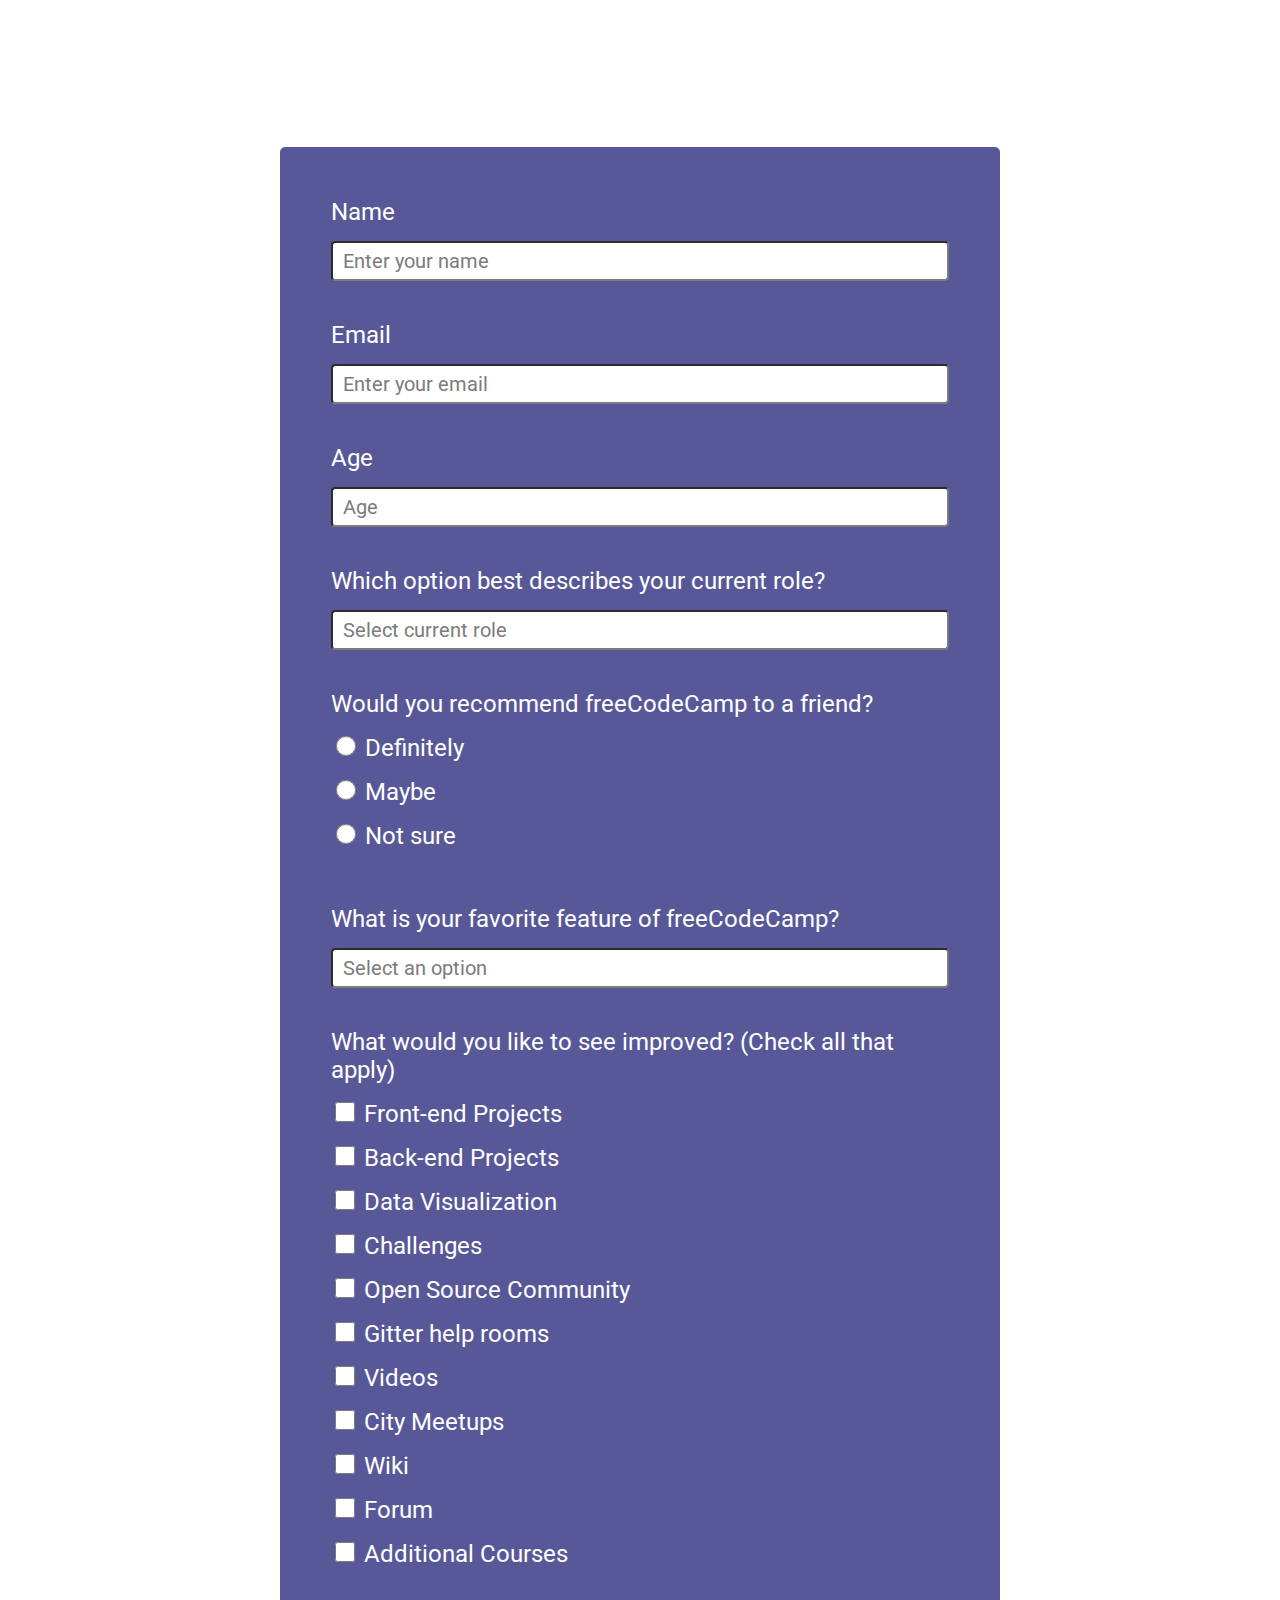
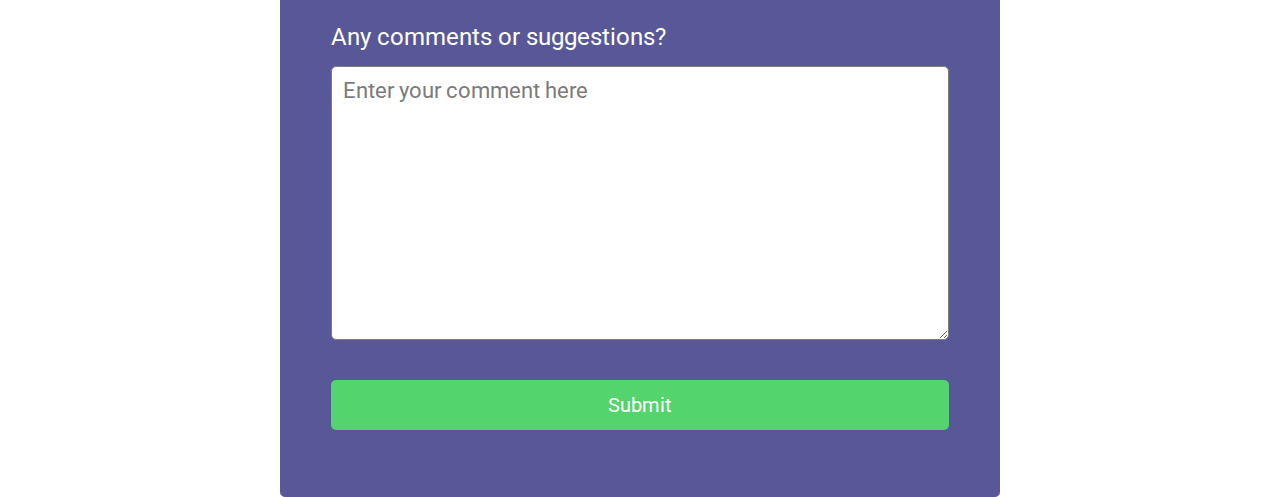
<file: Free Code Camp Survey/index.html>
<html lang="en">

<head>
    <meta charset="UTF-8">
    <meta http-equiv="X-UA-Compatible" content="IE=edge">
    <meta name="viewport" content="width=device-width, initial-scale=1.0">
    <title>FCC: Survey</title>

    <link rel="stylesheet" href="https://fonts.googleapis.com/css?family=Dosis|Lato|Oswald|Pacifico|Roboto">
    <link rel="stylesheet" href="app.css">
</head>

<body>
    <div class="container">
        <h1>freeCodeCamp Survey Form</h1>
        <p>Thank you for taking the time to help us improve the platform</p>

        <div class="surveyBody">
            <form action="">
                <div class="questionSeperator">
                    <label for="name-input">Name</label>
                    <br>
                    <input type="text" name="name-input" id="name-input" placeholder="Enter your name" required>
                </div>

                <div class="questionSeperator">
                    <label for="email-input">Email</label>
                    <br>
                    <input type="text" name="email-input" id="email-input" placeholder="Enter your email"  required>
                </div>


                <div class="questionSeperator">
                    <label for="age-input">Age</label>
                    <br>
                    <input type="number" name="age-input" id="age-input" placeholder="Age"  required>
                </div>

                <div class="questionSeperator">
                    <label for="current-role-input">Which option best describes your current role?</label>
                    <br>
                    <input list="current-roles" name="current-role" id="current-role" placeholder="Select current role"  required>
                    <datalist id="current-roles">
                        <option value="Student"></option>
                        <option value="Full time job"></option>
                        <option value="Full time learner"></option>
                        <option value="Prefer not to say"></option>
                        <option value="Other"></option>
                    </datalist>
                </div>

                <div class="questionSeperator">
                    <label for="refering-options">Would you recommend freeCodeCamp to a friend?</label>
                    <br>
                    <div class="refering-options">
                        <input type="radio" id="definitely" name="refering-option" value="definitely"  required>
                        <label for="definitely">Definitely</label>
                        <br>

                        <input type="radio" id="maybe" name="refering-option" value="maybe">
                        <label for="maybe">Maybe</label>
                        <br>

                        <input type="radio" id="not-sure" name="refering-option" value="not-sure">
                        <label for="not-sure">Not sure</label>
                        <br>

                    </div>
                </div>

                <div class="questionSeperator">
                    <label for="favorite-feature">What is your favorite feature of freeCodeCamp?</label>
                    <br>
                    <input list="favorite-features" id="favorite-feature" name="favorite-feature"
                        placeholder="Select an option"  required>
                    <datalist id="favorite-features">
                        <option value="Challenges"></option>
                        <option value="Projects"></option>
                        <option value="Community"></option>
                        <option value="Open Source"></option>
                    </datalist>
                </div>

                <div class="questionSeperator">
                    <label for="suggestions">What would you like to see improved? (<span>Check all that apply</span>)
                    </label>
                    <br>
                    <div class="suggestions">
                        <input type="checkbox" name="front-end-projects" id="front-end-projects">
                        <label for="front-end-projects">Front-end Projects</label>
                        <br>

                        <input type="checkbox" name="back-end-projects" id="back-end-projects">
                        <label for="back-end-projects">Back-end Projects</label>
                        <br>

                        <input type="checkbox" name="data-visualization" id="data-visualization">
                        <label for="data-visualization">Data Visualization</label>
                        <br>

                        <input type="checkbox" name="challenges" id="challenges">
                        <label for="challenges">Challenges</label>
                        <br>

                        <input type="checkbox" name="open-source-community" id="open-source-community">
                        <label for="open-source-community">Open Source Community</label>
                        <br>

                        <input type="checkbox" name="gitter-help-rooms" id="gitter-help-rooms">
                        <label for="gitter-help-rooms">Gitter help rooms</label>
                        <br>

                        <input type="checkbox" name="videos" id="videos">
                        <label for="videos">Videos</label>
                        <br>

                        <input type="checkbox" name="city-meetups" id="city-meetups">
                        <label for="city-meetups">City Meetups</label>
                        <br>

                        <input type="checkbox" name="wiki" id="wiki">
                        <label for="wiki">Wiki</label>
                        <br>

                        <input type="checkbox" name="forum" id="forum">
                        <label for="forum">Forum</label>
                        <br>

                        <input type="checkbox" name="additional-courses" id="additional-courses">
                        <label for="additional-courses">Additional Courses</label>
                        <br>
                    </div>
                </div>

                <div class="questionSeperator">
                    <label for="comments">Any comments or suggestions?</label>
                    <br>
                    <textarea name="comment" id="comments" cols="30" rows="10"
                        placeholder="Enter your comment here" required></textarea>
                </div>

                <input type="submit">
            </form>
        </div>

    </div>




</body>

</html>
</file>
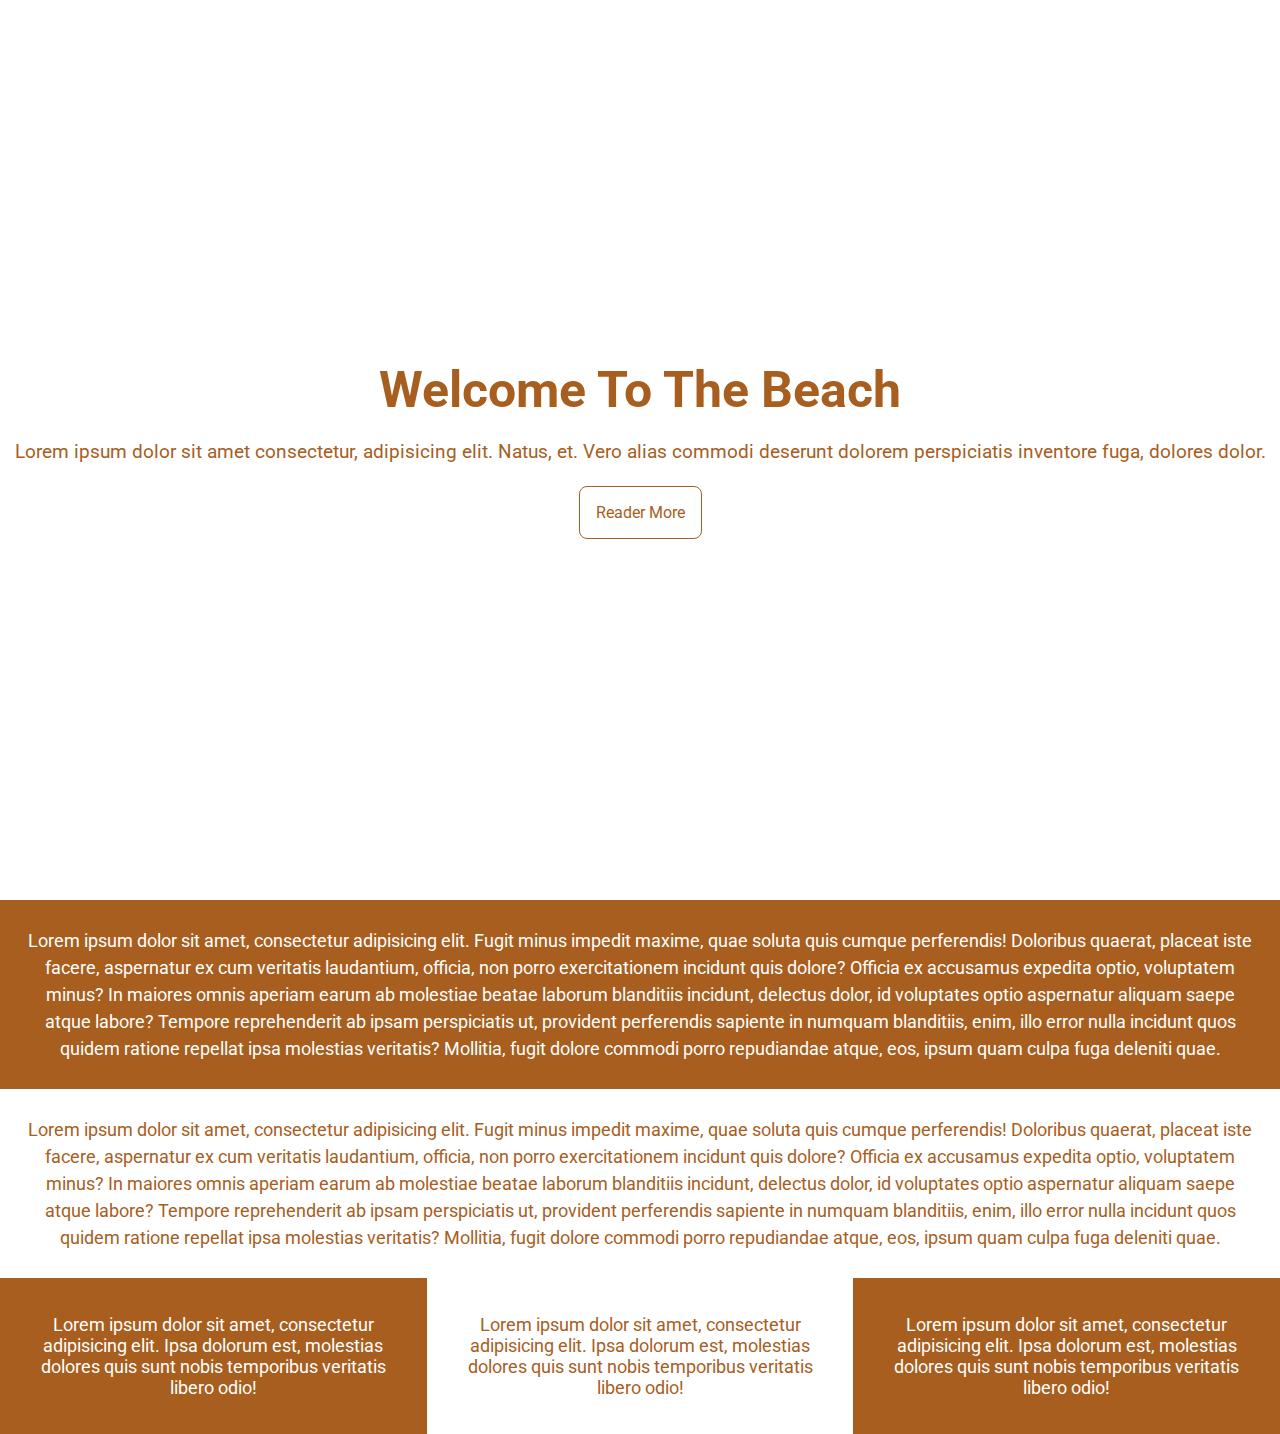
<file: Full Screen Landing/index.html>
<!DOCTYPE html>
<html lang="en">

<head>
    <meta charset="UTF-8">
    <meta http-equiv="X-UA-Compatible" content="IE=edge">
    <meta name="viewport" content="width=device-width, initial-scale=1.0">
    <title>Full Screen Landing Page</title>

    <link rel="stylesheet" href="https://fonts.googleapis.com/css?family=Dosis|Lato|Oswald|Pacifico|Roboto">

    <link rel="stylesheet" href="app.css">
</head>

<body>

    <div class="container">
        <div class="showcase">
            <h1>
                Welcome To The Beach
            </h1>

            <p>
                Lorem ipsum dolor sit amet consectetur, adipisicing elit. Natus, et. Vero alias commodi deserunt dolorem
                perspiciatis inventore fuga, dolores dolor.
            </p>

            <a href="#section2" class="btn">
                Reader More
            </a>
        </div>

        <section id="section2">
            Lorem ipsum dolor sit amet, consectetur adipisicing elit. Fugit minus impedit maxime, quae soluta quis
            cumque perferendis! Doloribus quaerat, placeat iste facere, aspernatur ex cum veritatis laudantium, officia,
            non porro exercitationem incidunt quis dolore? Officia ex accusamus expedita optio, voluptatem minus? In
            maiores omnis aperiam earum ab molestiae beatae laborum blanditiis incidunt, delectus dolor, id voluptates
            optio aspernatur aliquam saepe atque labore? Tempore reprehenderit ab ipsam perspiciatis ut, provident
            perferendis sapiente in numquam blanditiis, enim, illo error nulla incidunt quos quidem ratione repellat
            ipsa molestias veritatis? Mollitia, fugit dolore commodi porro repudiandae atque, eos, ipsum quam culpa fuga
            deleniti quae.
        </section>

        <section>
            Lorem ipsum dolor sit amet, consectetur adipisicing elit. Fugit minus impedit maxime, quae soluta quis
            cumque perferendis! Doloribus quaerat, placeat iste facere, aspernatur ex cum veritatis laudantium, officia,
            non porro exercitationem incidunt quis dolore? Officia ex accusamus expedita optio, voluptatem minus? In
            maiores omnis aperiam earum ab molestiae beatae laborum blanditiis incidunt, delectus dolor, id voluptates
            optio aspernatur aliquam saepe atque labore? Tempore reprehenderit ab ipsam perspiciatis ut, provident
            perferendis sapiente in numquam blanditiis, enim, illo error nulla incidunt quos quidem ratione repellat
            ipsa molestias veritatis? Mollitia, fugit dolore commodi porro repudiandae atque, eos, ipsum quam culpa fuga
            deleniti quae.
        </section>

        <footer>
            <div>
                Lorem ipsum dolor sit amet, consectetur adipisicing elit. Ipsa dolorum est, molestias dolores quis sunt
                nobis temporibus veritatis libero odio!
            </div>

            <div>
                Lorem ipsum dolor sit amet, consectetur adipisicing elit. Ipsa dolorum est, molestias dolores quis sunt
                nobis temporibus veritatis libero odio!
            </div>

            <div>
                Lorem ipsum dolor sit amet, consectetur adipisicing elit. Ipsa dolorum est, molestias dolores quis sunt
                nobis temporibus veritatis libero odio!
            </div>
        </footer>



    </div>

</body>

</html>
</file>
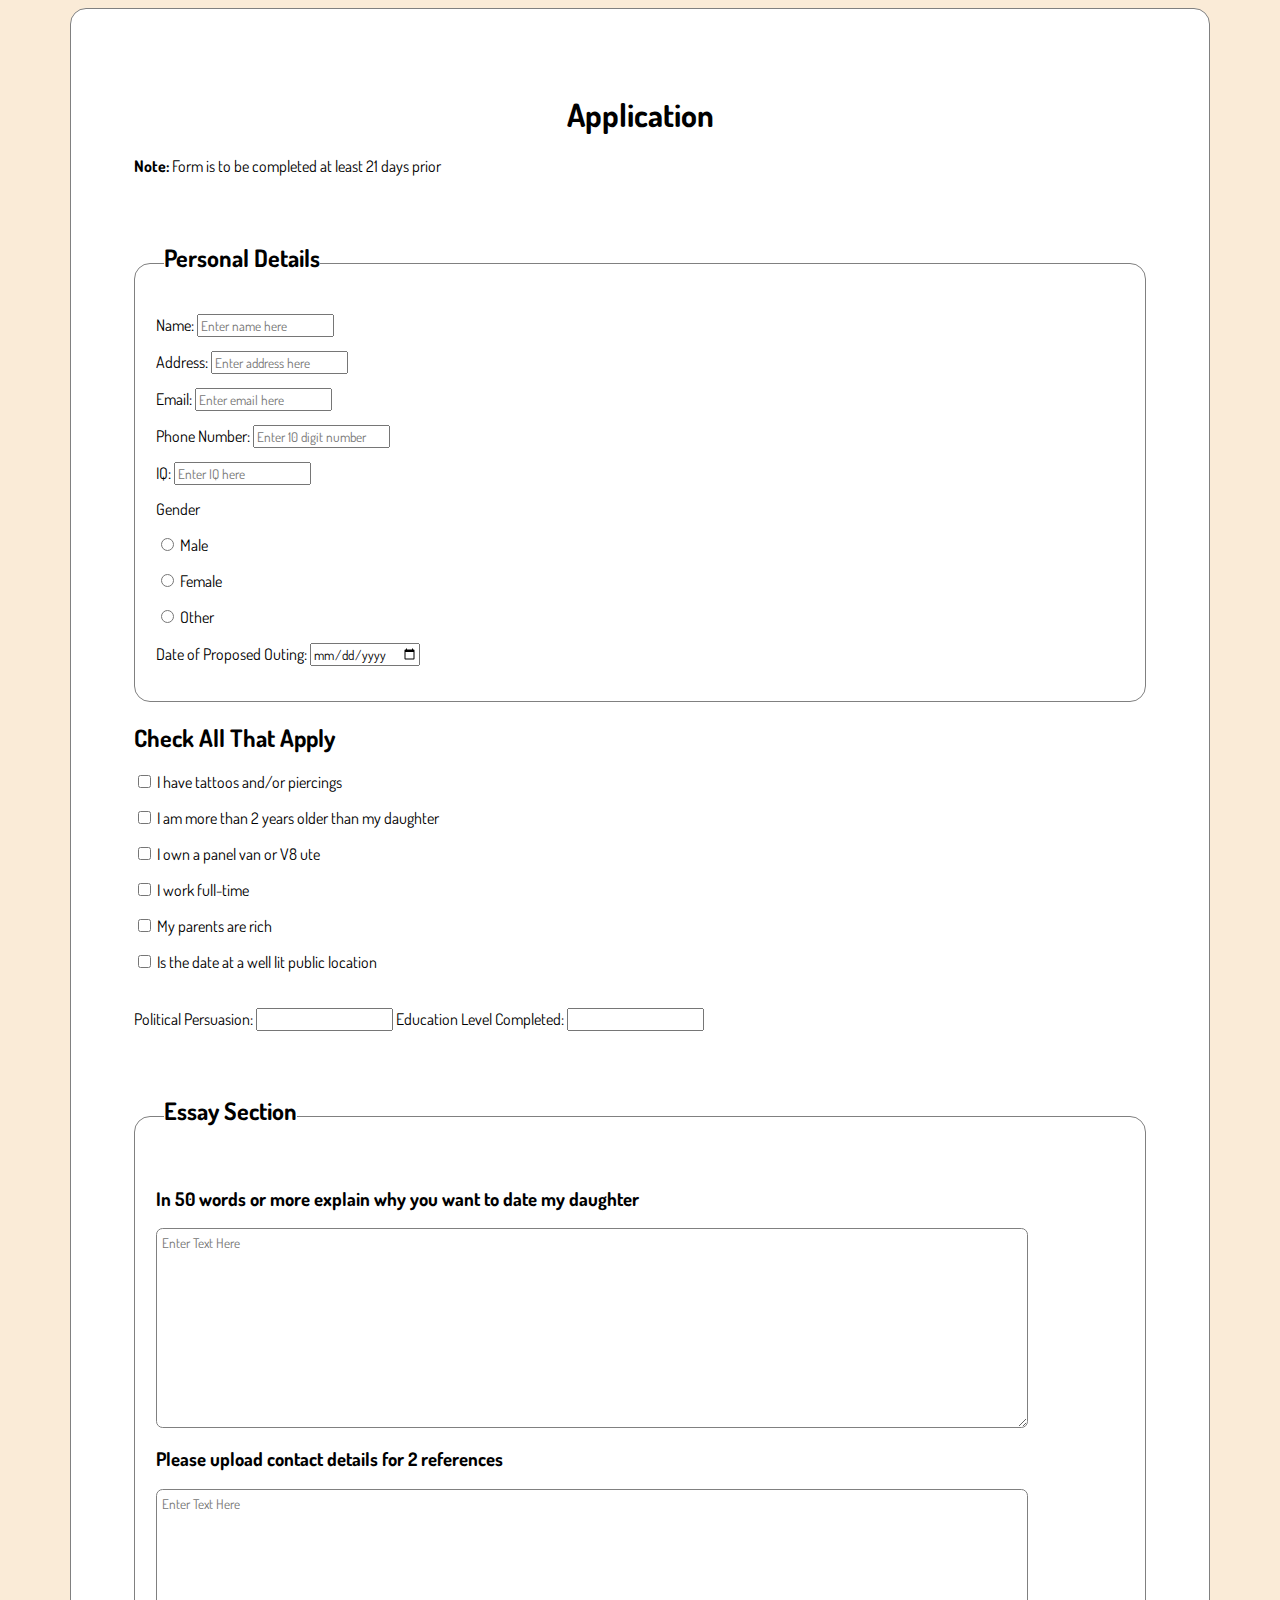
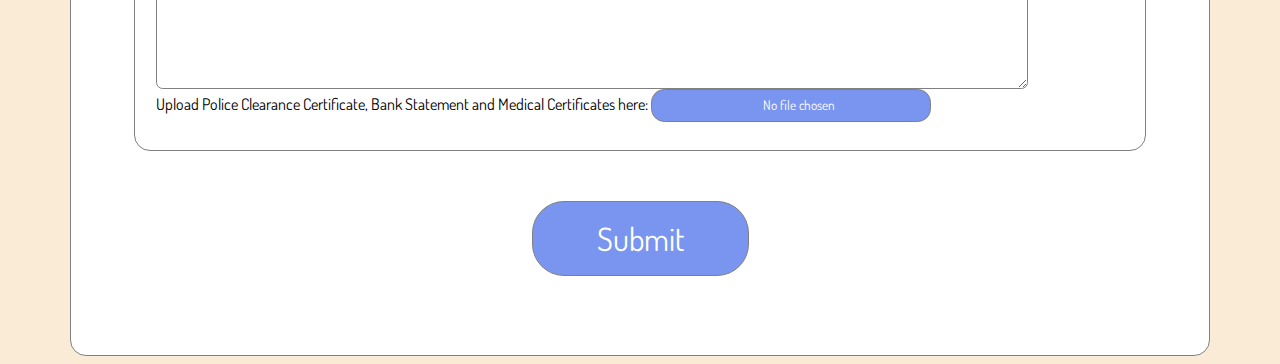
<file: Survey/index.html>
<html lang="en">
<head>
    <meta charset="UTF-8">
    <meta http-equiv="X-UA-Compatible" content="IE=edge">
    <meta name="viewport" content="width=device-width, initial-scale=1.0">
    <title>Survey</title>

    <link rel="stylesheet" href="https://fonts.googleapis.com/css?family=Dosis|Lato|Oswald|Pacifico|Roboto">
    <link rel="stylesheet" href="app.css">
</head>
<body>
    <div class="container">
        <form action="">
            <h1 class="header">
                Application
            </h1>
    
            <p class="notice"><b>Note:</b> Form is to be completed at least 21 days prior</p>
            <h2 class="sectionHeader">Personal Details</h2>

    
            <div class="section personalDetails">    
                <label for="nameInput">Name: </label>
                <input type="text" id="nameInput" placeholder="Enter name here" required>
                <br>
    
                <label for="addressInput">Address: </label>
                <input type="text" id="addressInput" placeholder="Enter address here" required>
                <br>
    
                <label for="emailInput">Email: </label>
                <input type="text" id="emailInput" placeholder="Enter email here" required>
                <br>
    
                <label for="phoneNumber">Phone Number: </label>
                <input type="text" id="phoneNumberInput" placeholder="Enter 10 digit number" required>
                <br>
    
                <label for="iqInput">IQ: </label>
                <input type="text" id="iqInput" placeholder="Enter IQ here" required>
                <br>
    
                <label for="genderInput">Gender</label>
                <div class="genderInput">
                    <input type="radio" id="maleGender" name="gender-choice" required>
                    <label for="maleGender">Male</label>
                    <br>
    
                    <input type="radio" id="femaleGender" name="gender-choice">
                    <label for="femaleGender">Female</label>
                    <br>
    
                    <input type="radio" id="otherGender" name="gender-choice">
                    <label for="otherGender">Other</label>
                    <br>
                </div>
    
                <label for="dateRequesting">Date of Proposed Outing: </label>
                <input type="date" required>
            </div>
    
            <div class="section experienceCheckboxes">
                <h2 class="experienceHeader">Check All That Apply</h2>
    
                <div>
                    <input type="checkbox" name="haveTattoosOrPiercings" id="checkbox1" value="haveTattoosOrPiercing">
                    <label for="checkbox1">I have tattoos and/or piercings</label>
                    <br>
    
                    <input type="checkbox" id="checkbox2" name="twoYearsOlder" value="isTwoYearsOlderThanDaughter">
                    <label for="checkbox2">I am more than 2 years older than my daughter</label>
                    <br>
    
                    <input type="checkbox" id="checkbox3" name="ownVan" value="ownVan">
                    <label for="checkbox3">I own a panel van or V8 ute</label>
                    <br>
    
                    <input type="checkbox" id="checkbox4" name="workFullTime" value="isWorkFullTime">
                    <label for="checkbox4">I work full-time</label>
                    <br>
    
                    <input type="checkbox" id="checkbox5" name="richParents" value="haveRichParents">
                    <label for="checkbox5">My parents are rich</label>
                    <br>
    
                    <input type="checkbox" id="checkbox6" name="dateInWellLitPublic" value="dateInWellLitPublic">
                    <label for="checkbox6">Is the date at a well lit public location</label>
    
                </div>
            </div>
    
            <div class="section politicalSection">
                <label for="political-persuasion-choice">Political Persuasion: </label>
                <input list="political-persuasion-options" id="political-persuasion-choice" name="political-persuation-choice" required>
    
                <datalist id="political-persuasion-options">
                    <option value="Left Wing"></option>
                    <option value="Right Wing"></option>
                    <option value="Conservative"></option>
                    <option value="Nazi"></option>
                </datalist>
    
    
                <label for="education-level">Education Level Completed: </label>
                <input list="education-levels" name="current-education-level" id="education-level" required>
    
                <datalist id="education-levels">
                    <option value="University"></option>
                    <option value="College"></option>
                    <option value="High School"></option>
                    <option value="None"></option>
                </datalist>
    
            </div>
    
            <h2 class="sectionHeader">Essay Section</h2>

            <div class="section essaySection">
                <h3 class="essayQuestion">In 50 words or more explain why you want to date my daughter</h3>
                <textarea name="explain-daughter-to-me" placeholder="Enter Text Here" required></textarea>
    
                <h3 class="essayQuestion">Please upload contact details for 2 references</h3>
                <textarea name="essay-references" placeholder="Enter Text Here" required></textarea>
                <br>

    
                <label for="certificates">Upload Police Clearance Certificate, Bank Statement and Medical Certificates here: </label>
                <input class="myButton fileButton" type="file" required>
            </div>
    
                <input class="myButton submitButton" type="submit" placeholder="Send Your Application">
        </form>
    </div>


</body>
</html>
</file>
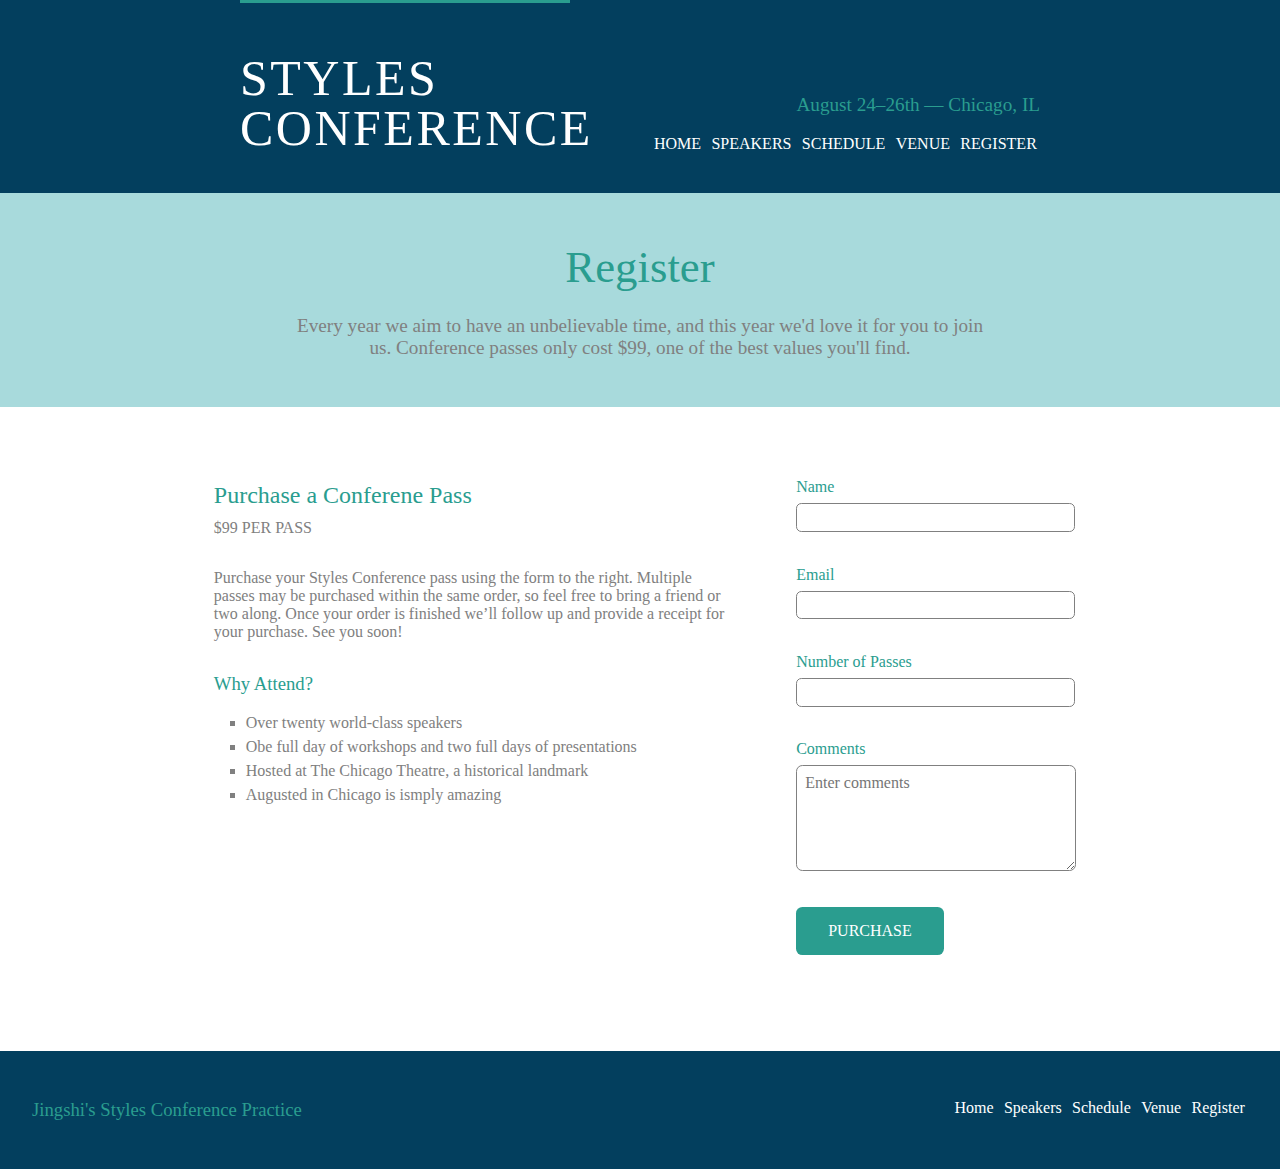
<file: Style Conference/register.html>
<!DOCTYPE html>
<html lang="en">

<head>
    <meta charset="UTF-8">
    <meta http-equiv="X-UA-Compatible" content="IE=edge">
    <meta name="viewport" content="width=device-width, initial-scale=1.0">
    <title>Register</title>

    <link rel="stylesheet" href="header.css">
    <link rel="stylesheet" href="register.css">
</head>

<body>

    <div class="container">
        <header>
            <a class="logo" href="index.html">
                STYLES CONFERENCE
            </a>

            <div class="header-section-2">
                <h3 class="date">
                    August 24–26th — Chicago, IL
                </h3>

                <div class="section-links">
                    <a href="index.html">HOME</a>
                    <a href="speakers.html">SPEAKERS</a>
                    <a href="schedule.html">SCHEDULE</a>
                    <a href="venue.html">VENUE</a>
                    <a href="register.html">REGISTER</a>
                </div>
            </div>
        </header>

        <div class="header-2">
            <h1>
                Register
            </h1>

            <p>
                Every year we aim to have an unbelievable time, and this year we'd love it for you to join us.
                Conference passes only cost $99, one of the best values you'll find.
            </p>
        </div>


        <section class="content">
            <div class="register-body">
                <div class="side-content">
                    <h2 id="purchase-pass">
                        Purchase a Conferene Pass
                    </h2>
                    <label for="purchase-pass">$99 PER PASS</label>

                    <p id="purchase-reason">
                        Purchase your Styles Conference pass using the form to the right. Multiple passes may be
                        purchased within the same order, so feel free to bring a friend or two along. Once your order is
                        finished we’ll follow up and provide a receipt for your purchase. See you soon!
                    </p>

                    <h3>
                        Why Attend?
                    </h3>

                    <ul>
                        <li>
                            <p>
                                Over twenty world-class speakers
                            </p>
                        </li>

                        <li>
                            <p>
                                Obe full day of workshops and two full days of presentations
                            </p>
                        </li>

                        <li>
                            <p>
                                Hosted at The Chicago Theatre, a historical landmark
                            </p>
                        </li>
                        
                        <li>
                            <p>
                                Augusted in Chicago is ismply amazing
                            </p>
                        </li>
                    </ul>
                </div>

                <form action="">
                    <label for="name-input">Name</label>
                    <br>
                    <input type="text" id="name-input" required>
                    <br>

                    <label for="email-input">Email</label>
                    <br>
                    <input type="email" id="email-input" required>
                    <br>

                    <label for="number-of-pass">Number of Passes</label>
                    <br>
                    <input list="numbers-option-of-passes" id="number-of-pass" required>
                    <datalist id="numbers-option-of-passes">
                        <option value="1"></option>
                        <option value="2"></option>
                        <option value="3"></option>
                        <option value="4"></option>
                        <option value="5"></option>
                    </datalist>
                    <br>


                    <label for="comments-input">Comments</label>
                    <br>
                    <textarea name="comments" id="comments-input" cols="30" rows="10" placeholder="Enter comments"></textarea>
                    <br>

                    <input type="submit" value="PURCHASE">
                </form>
            </div>
        </section>





        <footer>
            <h3>
                Jingshi's Styles Conference Practice
            </h3>

            <div class="section-links">
                <a href="index.html">Home</a>
                <a href="speakers.html">Speakers</a>
                <a href="schedule.html">Schedule</a>
                <a href="venue.html">Venue</a>
                <a href="register.html">Register</a>
            </div>
        </footer>

    </div>

</body>

</html>
</file>
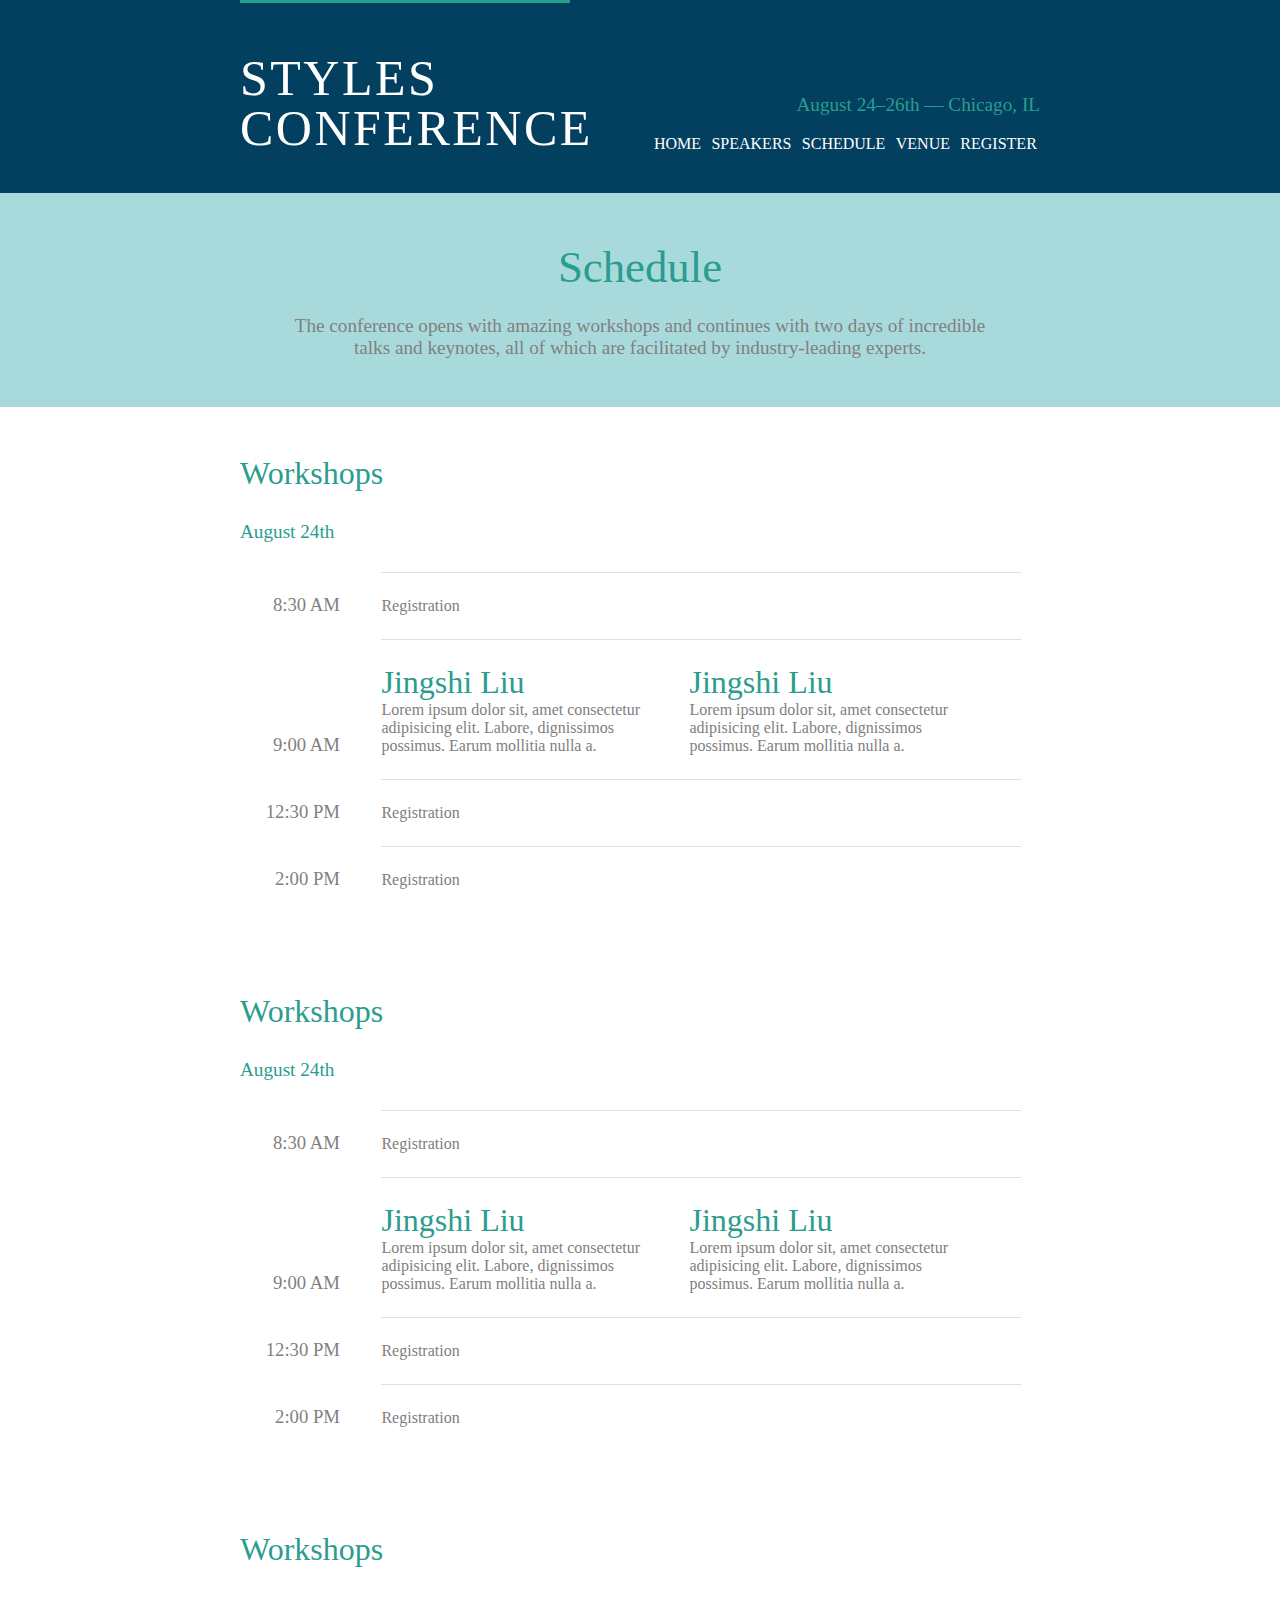
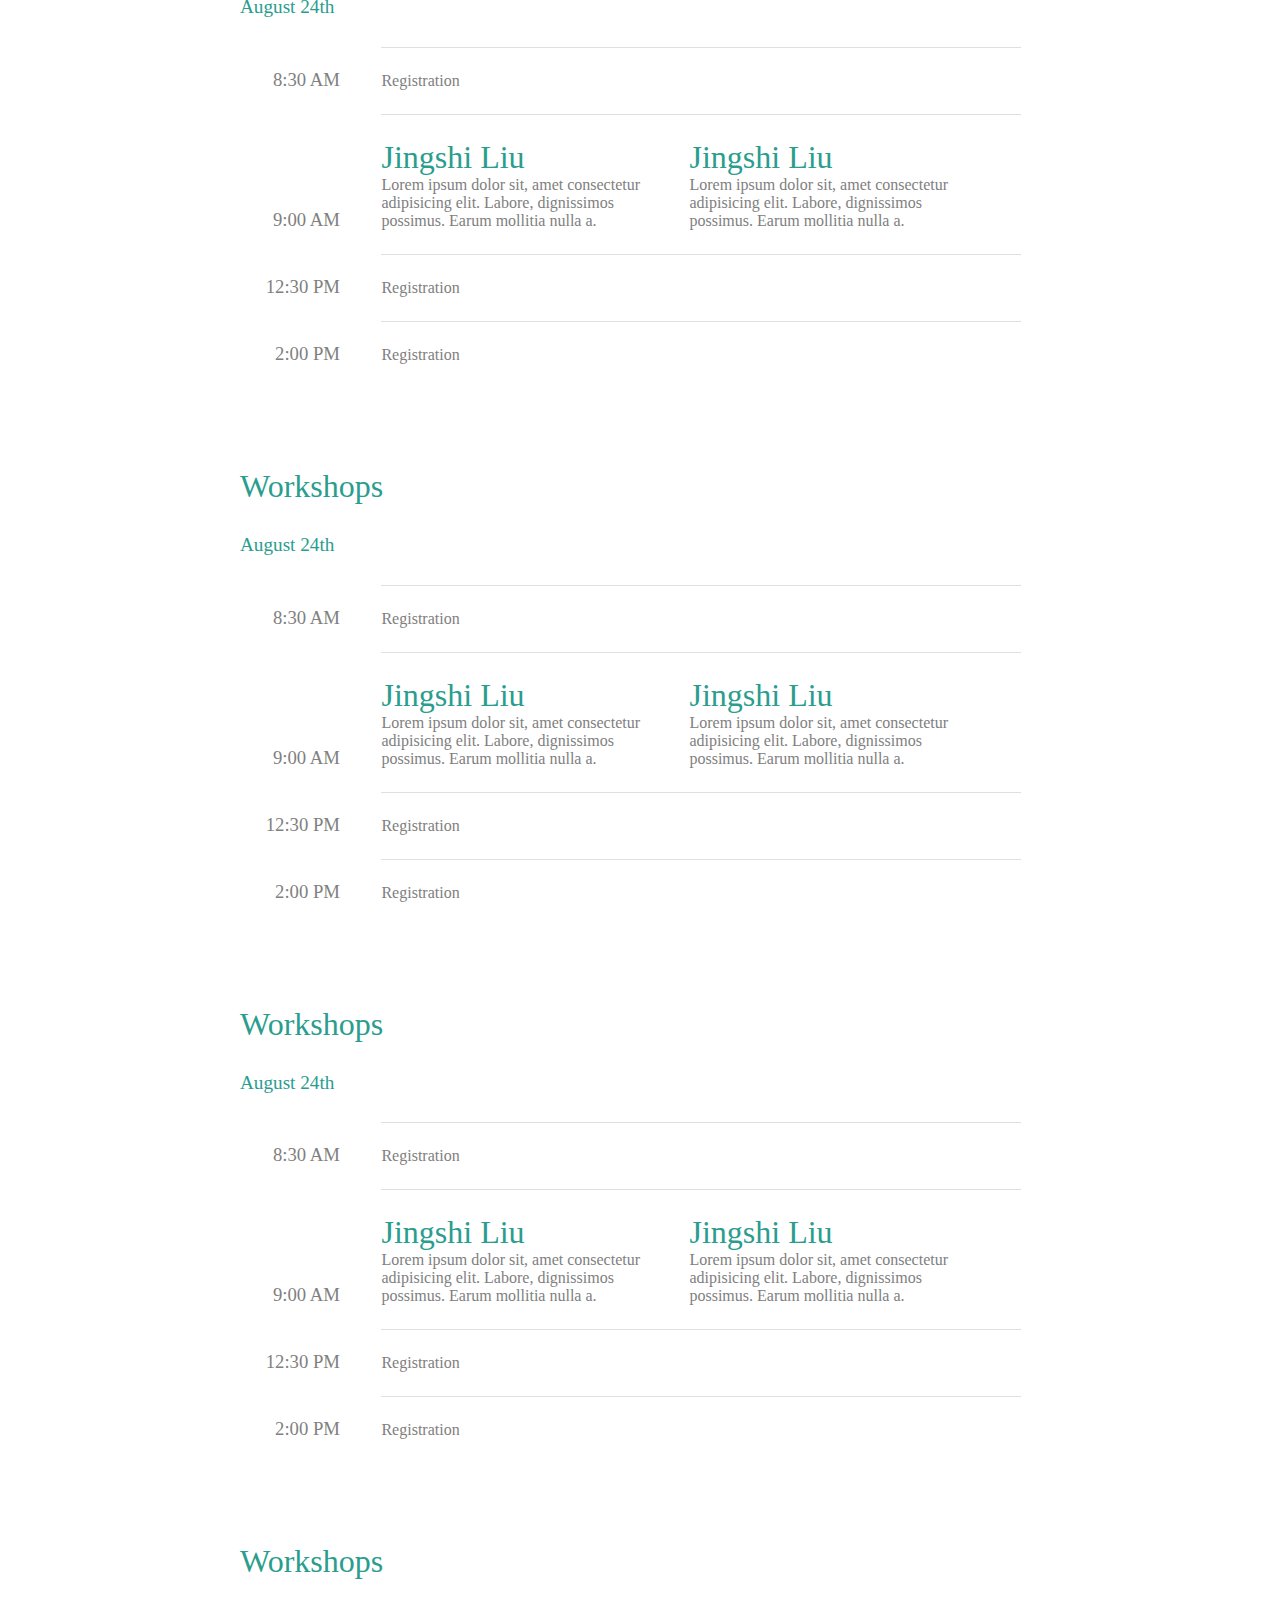
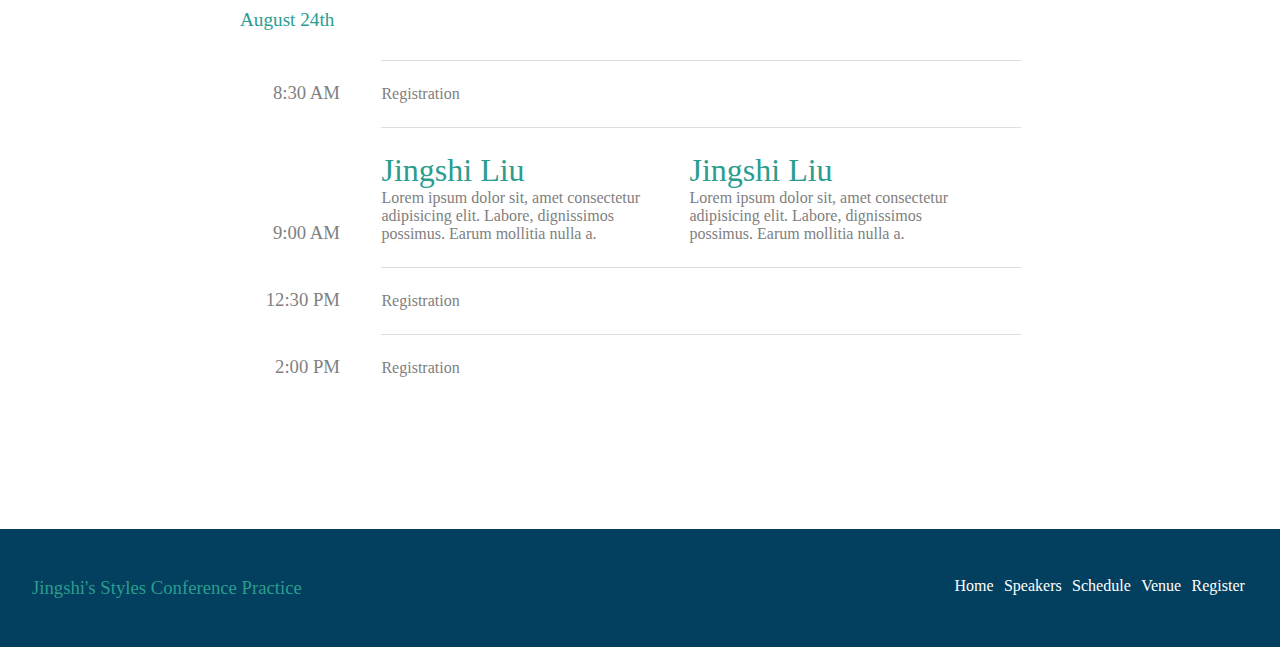
<file: Style Conference/schedule.html>
<!DOCTYPE html>
<html lang="en">

<head>
    <meta charset="UTF-8">
    <meta http-equiv="X-UA-Compatible" content="IE=edge">
    <meta name="viewport" content="width=device-width, initial-scale=1.0">
    <title>Schedule</title>

    <link rel="stylesheet" href="header.css">
    <link rel="stylesheet" href="schedule.css">
</head>

<body>

    <div class="container">
        <header>
            <a class="logo" href="index.html">
                STYLES CONFERENCE
            </a>

            <div class="header-section-2">
                <h3 class="date">
                    August 24–26th — Chicago, IL
                </h3>

                <div class="section-links">
                    <a href="index.html">HOME</a>
                    <a href="speakers.html">SPEAKERS</a>
                    <a href="schedule.html">SCHEDULE</a>
                    <a href="venue.html">VENUE</a>
                    <a href="register.html">REGISTER</a>
                </div>
            </div>
        </header>

        <section class="header-2">
            <h1>
                Schedule
            </h1>

            <p>
                The conference opens with amazing workshops and continues with two days of incredible talks and
                keynotes, all of which are facilitated by industry-leading experts.
            </p>
        </section>

        <section class="row">
            <div class="grid">
                <section class="day-schedule-section">
                    <div class="row-schedule">
                        <h1 class="col-1 topic">
                            Workshops
                        </h1>
                        
                        <p class="col-2 date">
                            August 24th
                        </p>
                    </div>

                    <div class="row-schedule">
                        <h3 class="col-1">
                            8:30 AM
                        </h3>

                        <p class="col-2">
                            Registration
                        </p>
                    </div>

                    <div class="row-schedule">
                        <h3 class="col-1">
                            9:00 AM
                        </h3>

                        <div class="col-2">
                            <div class="schedule-speaker-section">
                                <a href="speakers.html/#jingshi-liu">
                                    <h1>
                                        Jingshi Liu
                                    </h1>
                                    <br>
                                    <p>
                                        Lorem ipsum dolor sit, amet consectetur adipisicing elit. Labore, dignissimos possimus. Earum mollitia nulla a.
                                    </p>
                                </a>
                            </div>

                            <div class="schedule-speaker-section">
                                <a href="speakers.html/#jingshi-liu">
                                    <h1>
                                        Jingshi Liu
                                    </h1>
                                    <br>
                                    <p>
                                        Lorem ipsum dolor sit, amet consectetur adipisicing elit. Labore, dignissimos possimus. Earum mollitia nulla a.
                                    </p>
                                </a>
                            </div>
                        </div>
                    </div>

                    <div class="row-schedule">
                        <h3 class="col-1">
                            12:30 PM
                        </h3>

                        <p class="col-2">
                            Registration
                        </p>
                    </div>

                    <div class="row-schedule">
                        <h3 class="col-1">
                            2:00 PM
                        </h3>

                        <p class="col-2">
                            Registration
                        </p>
                    </div>
                </section>

                <section class="day-schedule-section">
                    <div class="row-schedule">
                        <h1 class="col-1 topic">
                            Workshops
                        </h1>
                        
                        <p class="col-2 date">
                            August 24th
                        </p>
                    </div>

                    <div class="row-schedule">
                        <h3 class="col-1">
                            8:30 AM
                        </h3>

                        <p class="col-2">
                            Registration
                        </p>
                    </div>

                    <div class="row-schedule">
                        <h3 class="col-1">
                            9:00 AM
                        </h3>

                        <div class="col-2">
                            <div class="schedule-speaker-section">
                                <a href="speakers.html/#jingshi-liu">
                                    <h1>
                                        Jingshi Liu
                                    </h1>
                                    <br>
                                    <p>
                                        Lorem ipsum dolor sit, amet consectetur adipisicing elit. Labore, dignissimos possimus. Earum mollitia nulla a.
                                    </p>
                                </a>
                            </div>

                            <div class="schedule-speaker-section">
                                <a href="speakers.html/#jingshi-liu">
                                    <h1>
                                        Jingshi Liu
                                    </h1>
                                    <br>
                                    <p>
                                        Lorem ipsum dolor sit, amet consectetur adipisicing elit. Labore, dignissimos possimus. Earum mollitia nulla a.
                                    </p>
                                </a>
                            </div>
                        </div>
                    </div>

                    <div class="row-schedule">
                        <h3 class="col-1">
                            12:30 PM
                        </h3>

                        <p class="col-2">
                            Registration
                        </p>
                    </div>

                    <div class="row-schedule">
                        <h3 class="col-1">
                            2:00 PM
                        </h3>

                        <p class="col-2">
                            Registration
                        </p>
                    </div>
                </section>


                <section class="day-schedule-section">
                    <div class="row-schedule">
                        <h1 class="col-1 topic">
                            Workshops
                        </h1>
                        
                        <p class="col-2 date">
                            August 24th
                        </p>
                    </div>

                    <div class="row-schedule">
                        <h3 class="col-1">
                            8:30 AM
                        </h3>

                        <p class="col-2">
                            Registration
                        </p>
                    </div>

                    <div class="row-schedule">
                        <h3 class="col-1">
                            9:00 AM
                        </h3>

                        <div class="col-2">
                            <div class="schedule-speaker-section">
                                <a href="speakers.html/#jingshi-liu">
                                    <h1>
                                        Jingshi Liu
                                    </h1>
                                    <br>
                                    <p>
                                        Lorem ipsum dolor sit, amet consectetur adipisicing elit. Labore, dignissimos possimus. Earum mollitia nulla a.
                                    </p>
                                </a>
                            </div>

                            <div class="schedule-speaker-section">
                                <a href="speakers.html/#jingshi-liu">
                                    <h1>
                                        Jingshi Liu
                                    </h1>
                                    <br>
                                    <p>
                                        Lorem ipsum dolor sit, amet consectetur adipisicing elit. Labore, dignissimos possimus. Earum mollitia nulla a.
                                    </p>
                                </a>
                            </div>
                        </div>
                    </div>

                    <div class="row-schedule">
                        <h3 class="col-1">
                            12:30 PM
                        </h3>

                        <p class="col-2">
                            Registration
                        </p>
                    </div>

                    <div class="row-schedule">
                        <h3 class="col-1">
                            2:00 PM
                        </h3>

                        <p class="col-2">
                            Registration
                        </p>
                    </div>
                </section>


                <section class="day-schedule-section">
                    <div class="row-schedule">
                        <h1 class="col-1 topic">
                            Workshops
                        </h1>
                        
                        <p class="col-2 date">
                            August 24th
                        </p>
                    </div>

                    <div class="row-schedule">
                        <h3 class="col-1">
                            8:30 AM
                        </h3>

                        <p class="col-2">
                            Registration
                        </p>
                    </div>

                    <div class="row-schedule">
                        <h3 class="col-1">
                            9:00 AM
                        </h3>

                        <div class="col-2">
                            <div class="schedule-speaker-section">
                                <a href="speakers.html/#jingshi-liu">
                                    <h1>
                                        Jingshi Liu
                                    </h1>
                                    <br>
                                    <p>
                                        Lorem ipsum dolor sit, amet consectetur adipisicing elit. Labore, dignissimos possimus. Earum mollitia nulla a.
                                    </p>
                                </a>
                            </div>

                            <div class="schedule-speaker-section">
                                <a href="speakers.html/#jingshi-liu">
                                    <h1>
                                        Jingshi Liu
                                    </h1>
                                    <br>
                                    <p>
                                        Lorem ipsum dolor sit, amet consectetur adipisicing elit. Labore, dignissimos possimus. Earum mollitia nulla a.
                                    </p>
                                </a>
                            </div>
                        </div>
                    </div>

                    <div class="row-schedule">
                        <h3 class="col-1">
                            12:30 PM
                        </h3>

                        <p class="col-2">
                            Registration
                        </p>
                    </div>

                    <div class="row-schedule">
                        <h3 class="col-1">
                            2:00 PM
                        </h3>

                        <p class="col-2">
                            Registration
                        </p>
                    </div>
                </section>


                <section class="day-schedule-section">
                    <div class="row-schedule">
                        <h1 class="col-1 topic">
                            Workshops
                        </h1>
                        
                        <p class="col-2 date">
                            August 24th
                        </p>
                    </div>

                    <div class="row-schedule">
                        <h3 class="col-1">
                            8:30 AM
                        </h3>

                        <p class="col-2">
                            Registration
                        </p>
                    </div>

                    <div class="row-schedule">
                        <h3 class="col-1">
                            9:00 AM
                        </h3>

                        <div class="col-2">
                            <div class="schedule-speaker-section">
                                <a href="speakers.html/#jingshi-liu">
                                    <h1>
                                        Jingshi Liu
                                    </h1>
                                    <br>
                                    <p>
                                        Lorem ipsum dolor sit, amet consectetur adipisicing elit. Labore, dignissimos possimus. Earum mollitia nulla a.
                                    </p>
                                </a>
                            </div>

                            <div class="schedule-speaker-section">
                                <a href="speakers.html/#jingshi-liu">
                                    <h1>
                                        Jingshi Liu
                                    </h1>
                                    <br>
                                    <p>
                                        Lorem ipsum dolor sit, amet consectetur adipisicing elit. Labore, dignissimos possimus. Earum mollitia nulla a.
                                    </p>
                                </a>
                            </div>
                        </div>
                    </div>

                    <div class="row-schedule">
                        <h3 class="col-1">
                            12:30 PM
                        </h3>

                        <p class="col-2">
                            Registration
                        </p>
                    </div>

                    <div class="row-schedule">
                        <h3 class="col-1">
                            2:00 PM
                        </h3>

                        <p class="col-2">
                            Registration
                        </p>
                    </div>
                </section>


                <section class="day-schedule-section">
                    <div class="row-schedule">
                        <h1 class="col-1 topic">
                            Workshops
                        </h1>
                        
                        <p class="col-2 date">
                            August 24th
                        </p>
                    </div>

                    <div class="row-schedule">
                        <h3 class="col-1">
                            8:30 AM
                        </h3>

                        <p class="col-2">
                            Registration
                        </p>
                    </div>

                    <div class="row-schedule">
                        <h3 class="col-1">
                            9:00 AM
                        </h3>

                        <div class="col-2">
                            <div class="schedule-speaker-section">
                                <a href="speakers.html/#jingshi-liu">
                                    <h1>
                                        Jingshi Liu
                                    </h1>
                                    <br>
                                    <p>
                                        Lorem ipsum dolor sit, amet consectetur adipisicing elit. Labore, dignissimos possimus. Earum mollitia nulla a.
                                    </p>
                                </a>
                            </div>

                            <div class="schedule-speaker-section">
                                <a href="speakers.html/#jingshi-liu">
                                    <h1>
                                        Jingshi Liu
                                    </h1>
                                    <br>
                                    <p>
                                        Lorem ipsum dolor sit, amet consectetur adipisicing elit. Labore, dignissimos possimus. Earum mollitia nulla a.
                                    </p>
                                </a>
                            </div>
                        </div>
                    </div>

                    <div class="row-schedule">
                        <h3 class="col-1">
                            12:30 PM
                        </h3>

                        <p class="col-2">
                            Registration
                        </p>
                    </div>

                    <div class="row-schedule">
                        <h3 class="col-1">
                            2:00 PM
                        </h3>

                        <p class="col-2">
                            Registration
                        </p>
                    </div>
                </section>
            </div>
        </section>








        <footer>
            <h3>
                Jingshi's Styles Conference Practice
            </h3>

            <div class="section-links">
                <a href="index.html">Home</a>
                <a href="speakers.html">Speakers</a>
                <a href="schedule.html">Schedule</a>
                <a href="venue.html">Venue</a>
                <a href="register.html">Register</a>
            </div>
        </footer>

    </div>

</body>

</html>
</file>
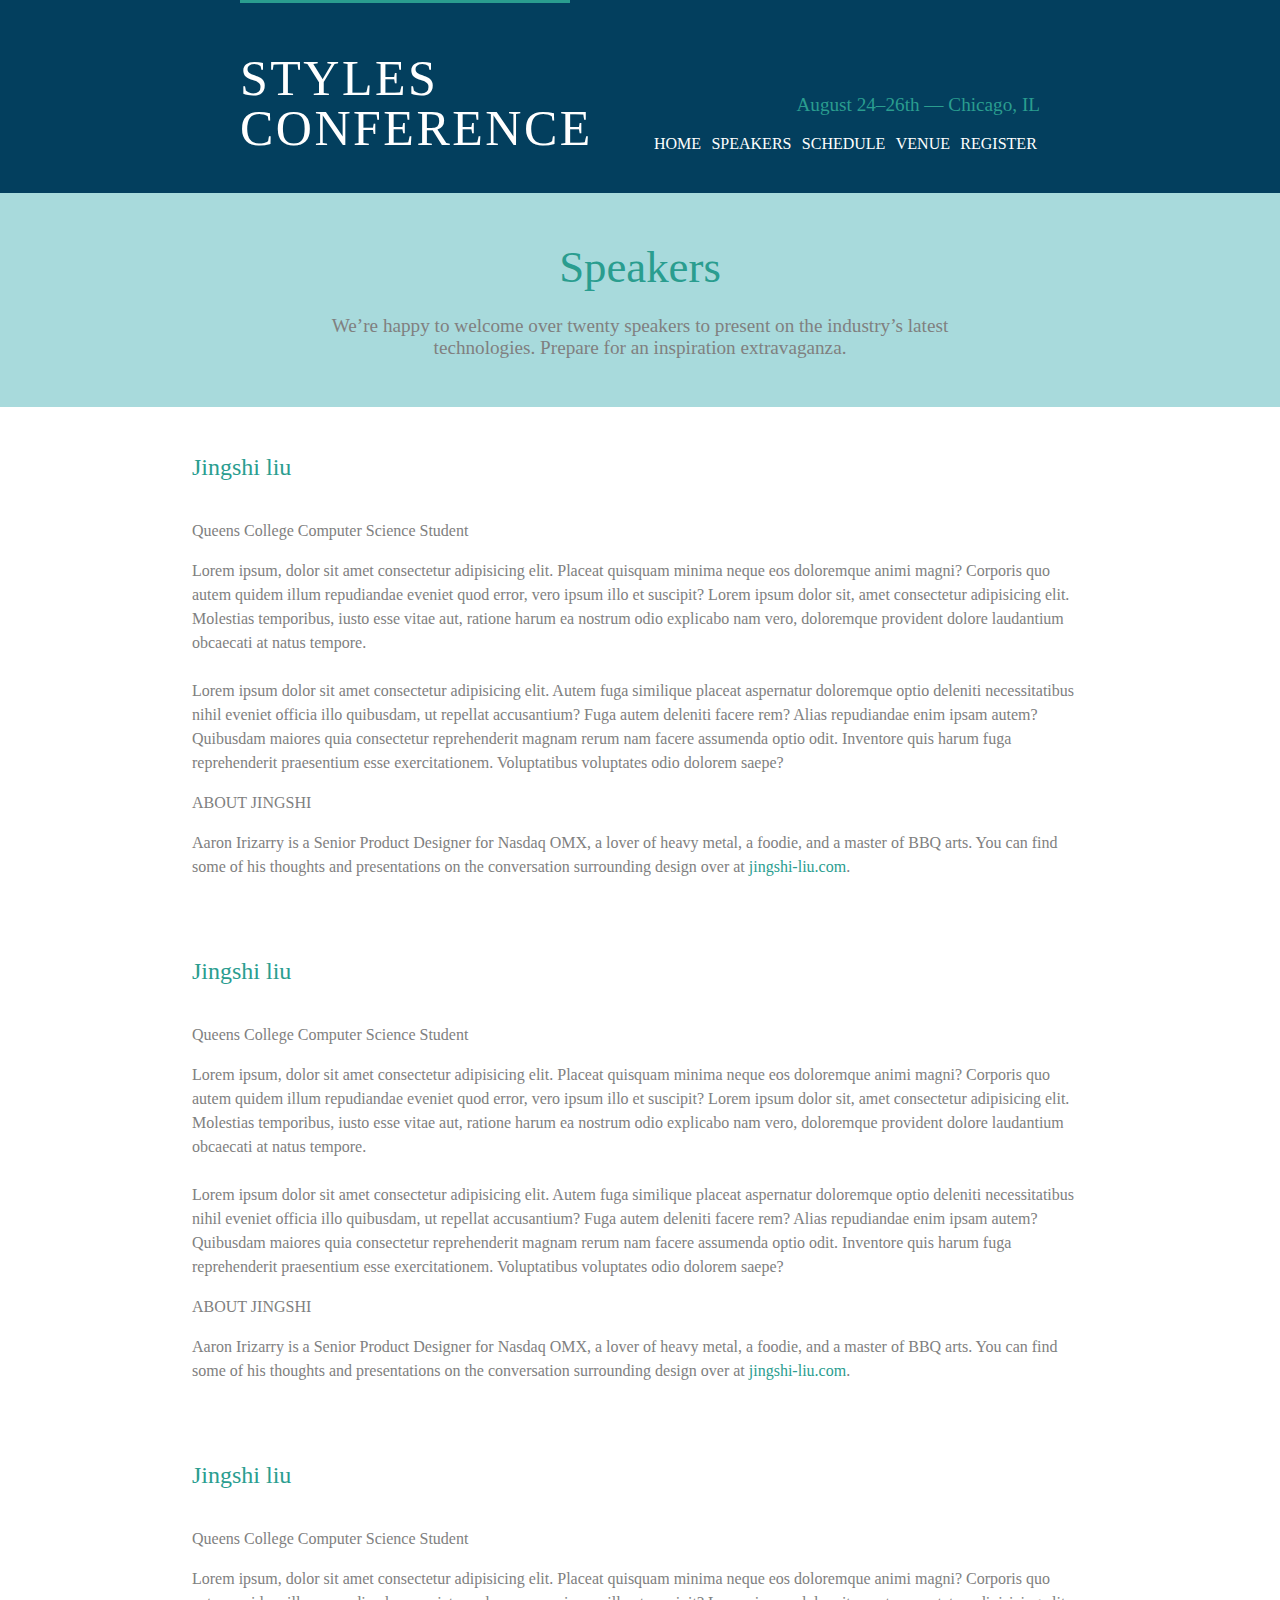
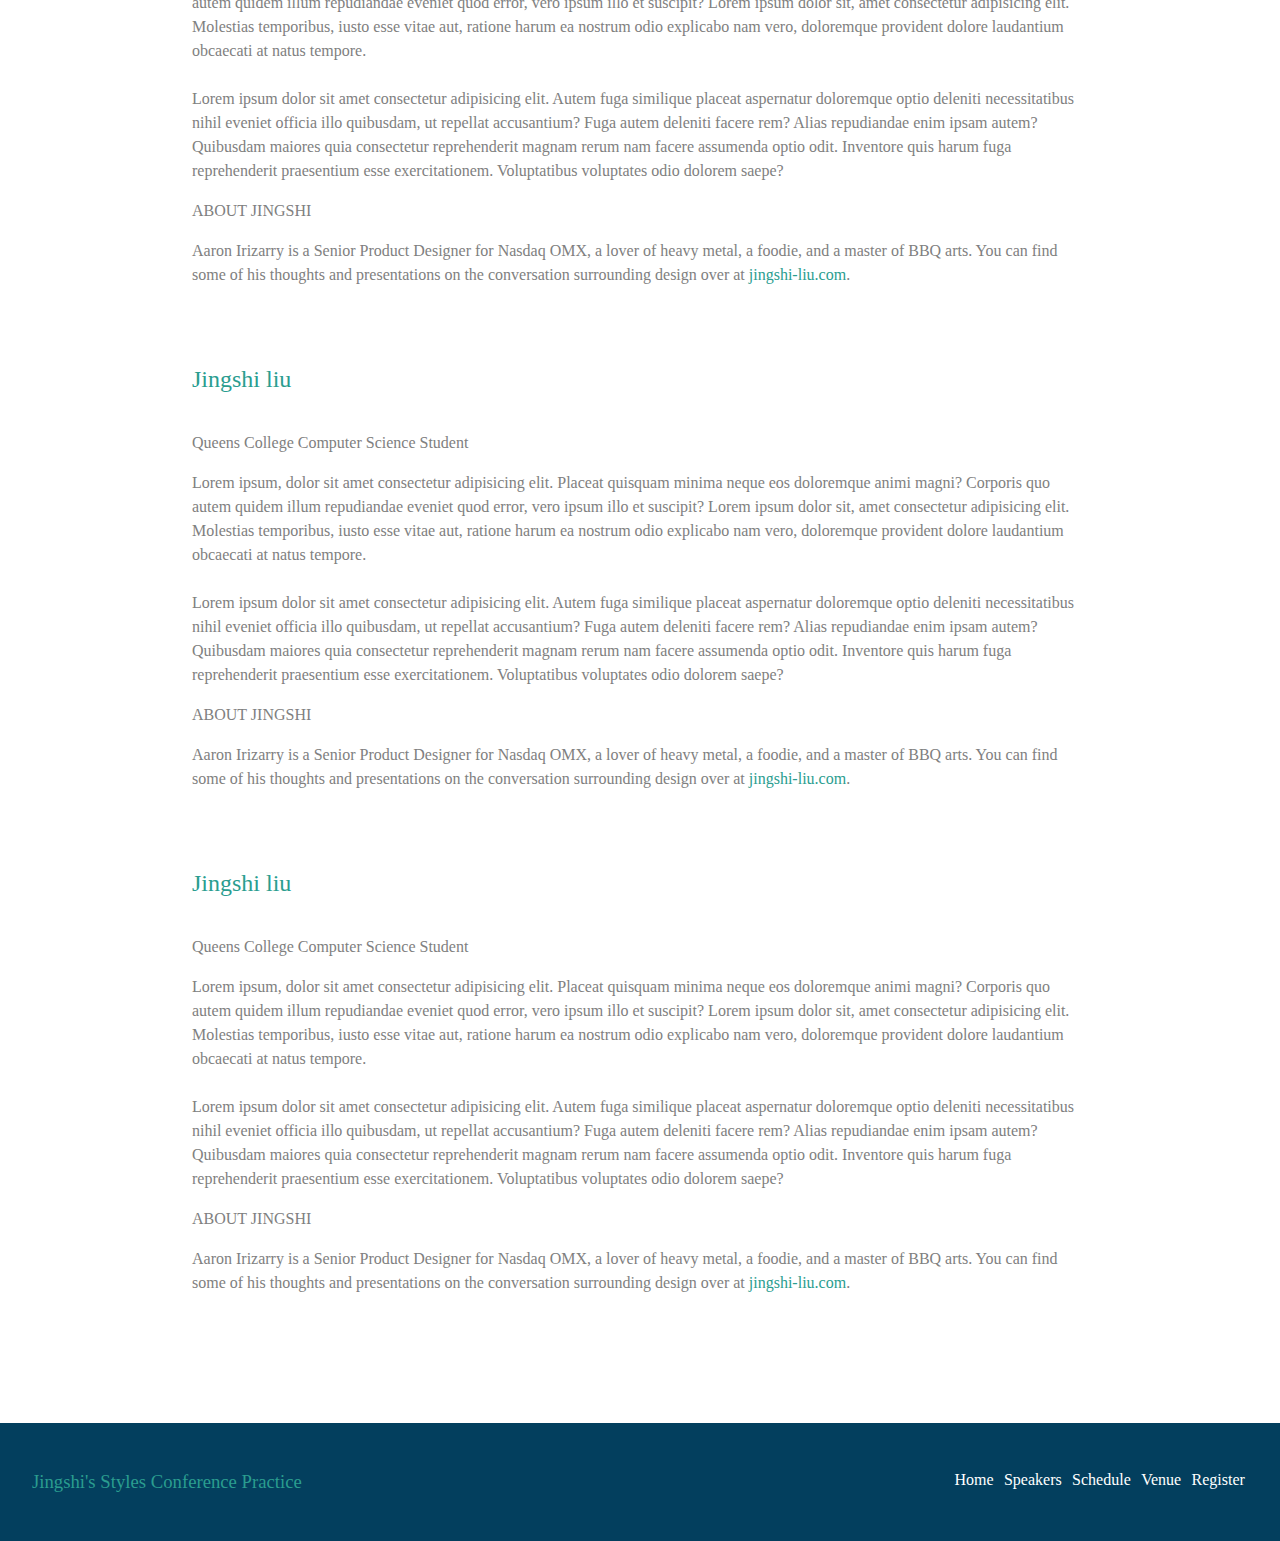
<file: Style Conference/speakers.html>
<!DOCTYPE html>
<html lang="en">

<head>
    <meta charset="UTF-8">
    <meta http-equiv="X-UA-Compatible" content="IE=edge">
    <meta name="viewport" content="width=device-width, initial-scale=1.0">
    <title>Speakers</title>

    <link rel="stylesheet" href="header.css">
    <link rel="stylesheet" href="speakers.css">
</head>

<body>

    <div class="container">
        <header>
            <a class="logo" href="index.html">
                STYLES CONFERENCE
            </a>

            <div class="header-section-2">
                <h3 class="date">
                    August 24–26th — Chicago, IL
                </h3>

                <div class="section-links">
                    <a href="index.html">HOME</a>
                    <a href="speakers.html">SPEAKERS</a>
                    <a href="schedule.html">SCHEDULE</a>
                    <a href="venue.html">VENUE</a>
                    <a href="register.html">REGISTER</a>
                </div>
            </div>
        </header>

        <section class="header-2">
            <h1>
                Speakers
            </h1>

            <p>
                We’re happy to welcome over twenty speakers to present on the industry’s latest technologies. Prepare
                for an inspiration extravaganza.
            </p>
        </section>

        <div class="row">
            <div class="grid">
                <section class="speaker-info" id="jingshi-liu">
                    <div class="speaker-details">
                        <h2>
                            Jingshi liu
                        </h2>
                        <br>
                        <h4 class="speaker-header-2">
                            Queens College Computer Science Student
                        </h4>

                        <p>
                            Lorem ipsum, dolor sit amet consectetur adipisicing elit. Placeat quisquam minima neque eos
                            doloremque animi magni? Corporis quo autem quidem illum repudiandae eveniet quod error, vero
                            ipsum illo et suscipit? Lorem ipsum dolor sit, amet consectetur adipisicing elit. Molestias
                            temporibus, iusto esse vitae aut, ratione harum ea nostrum odio explicabo nam vero,
                            doloremque provident dolore laudantium obcaecati at natus tempore.
                            <br>
                            <br>
                            Lorem ipsum dolor sit amet consectetur adipisicing elit. Autem fuga similique placeat
                            aspernatur doloremque optio deleniti necessitatibus nihil eveniet officia illo quibusdam, ut
                            repellat accusantium? Fuga autem deleniti facere rem?
                            Alias repudiandae enim ipsam autem? Quibusdam maiores quia consectetur reprehenderit magnam
                            rerum nam facere assumenda optio odit. Inventore quis harum fuga reprehenderit praesentium
                            esse exercitationem. Voluptatibus voluptates odio dolorem saepe?

                        </p>

                        <h4 class="speaker-header-2">
                            ABOUT JINGSHI
                        </h4>

                        <p>
                            Aaron Irizarry is a Senior Product Designer for Nasdaq OMX, a lover of heavy metal, a
                            foodie,
                            and a master of BBQ arts. You can find some of his thoughts and presentations on the
                            conversation surrounding design over at <a
                                href="jingshi-liu.com">jingshi-liu.com</a>.
                        </p>
                    </div>
                </section>

                <section class="speaker-info" id="jingshi-liu">
                    <div class="speaker-details">
                        <h2>
                            Jingshi liu
                        </h2>
                        <br>
                        <h4 class="speaker-header-2">
                            Queens College Computer Science Student
                        </h4>

                        <p>
                            Lorem ipsum, dolor sit amet consectetur adipisicing elit. Placeat quisquam minima neque eos
                            doloremque animi magni? Corporis quo autem quidem illum repudiandae eveniet quod error, vero
                            ipsum illo et suscipit? Lorem ipsum dolor sit, amet consectetur adipisicing elit. Molestias
                            temporibus, iusto esse vitae aut, ratione harum ea nostrum odio explicabo nam vero,
                            doloremque provident dolore laudantium obcaecati at natus tempore.
                            <br>
                            <br>
                            Lorem ipsum dolor sit amet consectetur adipisicing elit. Autem fuga similique placeat
                            aspernatur doloremque optio deleniti necessitatibus nihil eveniet officia illo quibusdam, ut
                            repellat accusantium? Fuga autem deleniti facere rem?
                            Alias repudiandae enim ipsam autem? Quibusdam maiores quia consectetur reprehenderit magnam
                            rerum nam facere assumenda optio odit. Inventore quis harum fuga reprehenderit praesentium
                            esse exercitationem. Voluptatibus voluptates odio dolorem saepe?

                        </p>

                        <h4 class="speaker-header-2">
                            ABOUT JINGSHI
                        </h4>

                        <p>
                            Aaron Irizarry is a Senior Product Designer for Nasdaq OMX, a lover of heavy metal, a
                            foodie,
                            and a master of BBQ arts. You can find some of his thoughts and presentations on the
                            conversation surrounding design over at <a
                                href="jingshi-liu.com">jingshi-liu.com</a>.
                        </p>
                    </div>
                </section>

                <section class="speaker-info" id="jingshi-liu">
                    <div class="speaker-details">
                        <h2>
                            Jingshi liu
                        </h2>
                        <br>
                        <h4 class="speaker-header-2">
                            Queens College Computer Science Student
                        </h4>

                        <p>
                            Lorem ipsum, dolor sit amet consectetur adipisicing elit. Placeat quisquam minima neque eos
                            doloremque animi magni? Corporis quo autem quidem illum repudiandae eveniet quod error, vero
                            ipsum illo et suscipit? Lorem ipsum dolor sit, amet consectetur adipisicing elit. Molestias
                            temporibus, iusto esse vitae aut, ratione harum ea nostrum odio explicabo nam vero,
                            doloremque provident dolore laudantium obcaecati at natus tempore.
                            <br>
                            <br>
                            Lorem ipsum dolor sit amet consectetur adipisicing elit. Autem fuga similique placeat
                            aspernatur doloremque optio deleniti necessitatibus nihil eveniet officia illo quibusdam, ut
                            repellat accusantium? Fuga autem deleniti facere rem?
                            Alias repudiandae enim ipsam autem? Quibusdam maiores quia consectetur reprehenderit magnam
                            rerum nam facere assumenda optio odit. Inventore quis harum fuga reprehenderit praesentium
                            esse exercitationem. Voluptatibus voluptates odio dolorem saepe?

                        </p>

                        <h4 class="speaker-header-2">
                            ABOUT JINGSHI
                        </h4>

                        <p>
                            Aaron Irizarry is a Senior Product Designer for Nasdaq OMX, a lover of heavy metal, a
                            foodie,
                            and a master of BBQ arts. You can find some of his thoughts and presentations on the
                            conversation surrounding design over at <a
                                href="jingshi-liu.com">jingshi-liu.com</a>.
                        </p>
                    </div>
                </section>

                <section class="speaker-info" id="jingshi-liu">
                    <div class="speaker-details">
                        <h2>
                            Jingshi liu
                        </h2>
                        <br>
                        <h4 class="speaker-header-2">
                            Queens College Computer Science Student
                        </h4>

                        <p>
                            Lorem ipsum, dolor sit amet consectetur adipisicing elit. Placeat quisquam minima neque eos
                            doloremque animi magni? Corporis quo autem quidem illum repudiandae eveniet quod error, vero
                            ipsum illo et suscipit? Lorem ipsum dolor sit, amet consectetur adipisicing elit. Molestias
                            temporibus, iusto esse vitae aut, ratione harum ea nostrum odio explicabo nam vero,
                            doloremque provident dolore laudantium obcaecati at natus tempore.
                            <br>
                            <br>
                            Lorem ipsum dolor sit amet consectetur adipisicing elit. Autem fuga similique placeat
                            aspernatur doloremque optio deleniti necessitatibus nihil eveniet officia illo quibusdam, ut
                            repellat accusantium? Fuga autem deleniti facere rem?
                            Alias repudiandae enim ipsam autem? Quibusdam maiores quia consectetur reprehenderit magnam
                            rerum nam facere assumenda optio odit. Inventore quis harum fuga reprehenderit praesentium
                            esse exercitationem. Voluptatibus voluptates odio dolorem saepe?

                        </p>

                        <h4 class="speaker-header-2">
                            ABOUT JINGSHI
                        </h4>

                        <p>
                            Aaron Irizarry is a Senior Product Designer for Nasdaq OMX, a lover of heavy metal, a
                            foodie,
                            and a master of BBQ arts. You can find some of his thoughts and presentations on the
                            conversation surrounding design over at <a
                                href="jingshi-liu.com">jingshi-liu.com</a>.
                        </p>
                    </div>
                </section>

                <section class="speaker-info" id="jingshi-liu">
                    <div class="speaker-details">
                        <h2>
                            Jingshi liu
                        </h2>
                        <br>
                        <h4 class="speaker-header-2">
                            Queens College Computer Science Student
                        </h4>

                        <p>
                            Lorem ipsum, dolor sit amet consectetur adipisicing elit. Placeat quisquam minima neque eos
                            doloremque animi magni? Corporis quo autem quidem illum repudiandae eveniet quod error, vero
                            ipsum illo et suscipit? Lorem ipsum dolor sit, amet consectetur adipisicing elit. Molestias
                            temporibus, iusto esse vitae aut, ratione harum ea nostrum odio explicabo nam vero,
                            doloremque provident dolore laudantium obcaecati at natus tempore.
                            <br>
                            <br>
                            Lorem ipsum dolor sit amet consectetur adipisicing elit. Autem fuga similique placeat
                            aspernatur doloremque optio deleniti necessitatibus nihil eveniet officia illo quibusdam, ut
                            repellat accusantium? Fuga autem deleniti facere rem?
                            Alias repudiandae enim ipsam autem? Quibusdam maiores quia consectetur reprehenderit magnam
                            rerum nam facere assumenda optio odit. Inventore quis harum fuga reprehenderit praesentium
                            esse exercitationem. Voluptatibus voluptates odio dolorem saepe?

                        </p>

                        <h4 class="speaker-header-2">
                            ABOUT JINGSHI
                        </h4>

                        <p>
                            Aaron Irizarry is a Senior Product Designer for Nasdaq OMX, a lover of heavy metal, a
                            foodie,
                            and a master of BBQ arts. You can find some of his thoughts and presentations on the
                            conversation surrounding design over at <a
                                href="jingshi-liu.com">jingshi-liu.com</a>.
                        </p>
                    </div>
                </section>
            </div>
        </div>









        <footer>
            <h3>
                Jingshi's Styles Conference Practice
            </h3>

            <div class="section-links">
                <a href="index.html">Home</a>
                <a href="speakers.html">Speakers</a>
                <a href="schedule.html">Schedule</a>
                <a href="venue.html">Venue</a>
                <a href="register.html">Register</a>
            </div>
        </footer>

    </div>

</body>

</html>
</file>
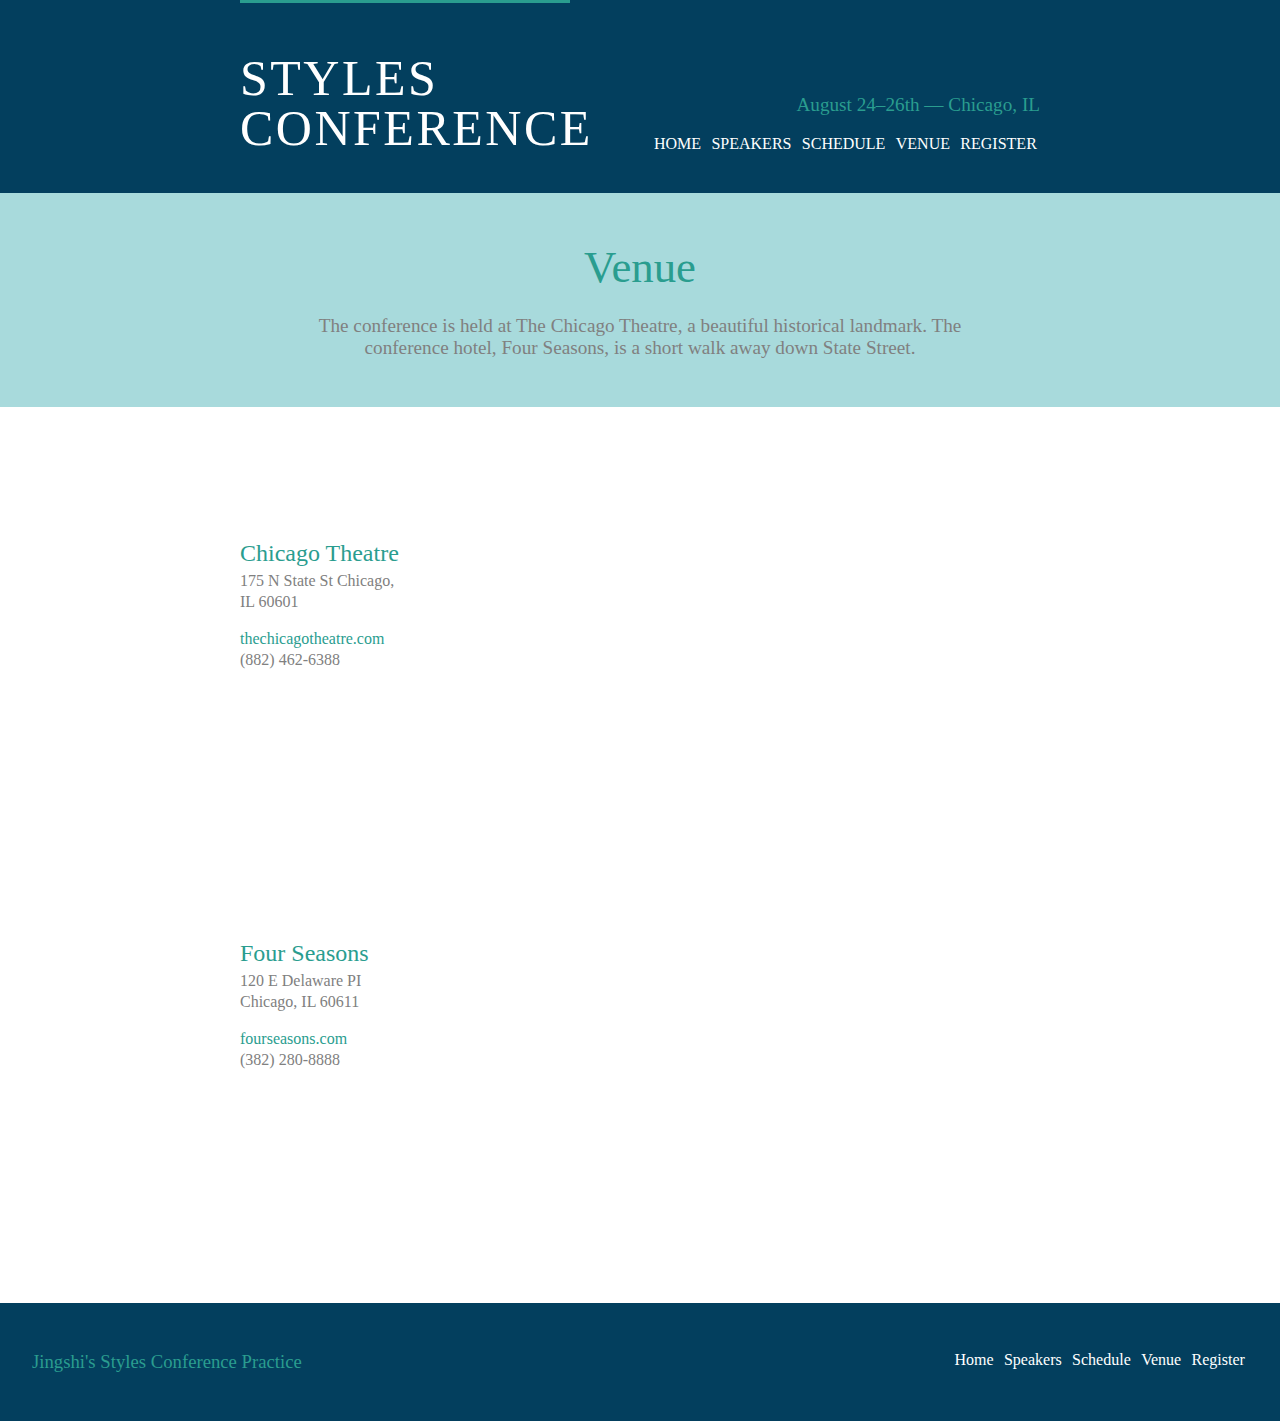
<file: Style Conference/venue.html>
<!DOCTYPE html>
<html lang="en">

<head>
    <meta charset="UTF-8">
    <meta http-equiv="X-UA-Compatible" content="IE=edge">
    <meta name="viewport" content="width=device-width, initial-scale=1.0">
    <title>Venue</title>

    <link rel="stylesheet" href="header.css">
    <link rel="stylesheet" href="venue.css">
</head>

<body>

    <div class="container">
        <header>
            <a class="logo" href="index.html">
                STYLES CONFERENCE
            </a>

            <div class="header-section-2">
                <h3 class="date">
                    August 24–26th — Chicago, IL
                </h3>

                <div class="section-links">
                    <a href="index.html">HOME</a>
                    <a href="speakers.html">SPEAKERS</a>
                    <a href="schedule.html">SCHEDULE</a>
                    <a href="venue.html">VENUE</a>
                    <a href="register.html">REGISTER</a>
                </div>
            </div>
        </header>


        <div class="header-2">
            <h1>
                Venue
            </h1>

            <p>
                The conference is held at The Chicago Theatre, a beautiful historical landmark. The conference hotel,
                Four Seasons, is a short walk away down State Street.
            </p>
        </div>


        <section class="row">
            <div class="grid">
                <section class="venue-theatre" id="chicago-theatre">
                    <div class="theatre-info">
                        <h2>
                            Chicago Theatre
                        </h2>

                        <p>
                            175 N State St
                            Chicago, IL 60601
                        </p>

                        <a href="#">thechicagotheatre.com</a>
                        <p>
                            (882) 462-6388
                        </p>
                    </div>

                    <div class="map-display">
                        <iframe class="map"
                            src="https://www.google.com/maps/embed?pb=!1m18!1m12!1m3!1d12088.456366876975!2d-73.83888213022462!3d40.7595153!2m3!1f0!2f0!3f0!3m2!1i1024!2i768!4f13.1!3m3!1m2!1s0x89c26010c1669131%3A0xff718b8f3de72419!2zRG93bnRvd24gRmx1c2hpbmcsIOeah-WQjuWMuue6vee6pg!5e0!3m2!1szh-CN!2sus!4v1655754005678!5m2!1szh-CN!2sus"
                             width="500" height="300" style="border:0;" allowfullscreen="" loading="lazy"
                            referrerpolicy="no-referrer-when-downgrade"></iframe>
                    </div>
                </section>



                <section class="venue-theatre">
                    <div class="theatre-info">
                        <h2>
                            Four Seasons
                        </h2>

                        <p>
                            120 E Delaware PI
                            Chicago, IL 60611
                        </p>

                        <a href="#">fourseasons.com</a>
                        <p>
                            (382) 280-8888
                        </p>
                    </div>

                    <div class="map-display">
                        <iframe class="map"
                            src="https://www.google.com/maps/embed?pb=!1m18!1m12!1m3!1d5554.406600020246!2d-73.9869301717649!3d40.74884717208746!2m3!1f0!2f0!3f0!3m2!1i1024!2i768!4f13.1!3m3!1m2!1s0x89c259a9b3117469%3A0xd134e199a405a163!2z5bid5Zu95aSn5Y6m!5e0!3m2!1szh-CN!2sus!4v1655754650383!5m2!1szh-CN!2sus"
                            width="500" height="300" style="border:0;" allowfullscreen="" loading="lazy"
                            referrerpolicy="no-referrer-when-downgrade"></iframe>
                    </div>

                </section>
            </div>


        </section>




        <footer>
            <h3>
                Jingshi's Styles Conference Practice
            </h3>

            <div class="section-links">
                <a href="index.html">Home</a>
                <a href="speakers.html">Speakers</a>
                <a href="schedule.html">Schedule</a>
                <a href="venue.html">Venue</a>
                <a href="register.html">Register</a>
            </div>
        </footer>

    </div>

</body>

</html>
</file>
<file: Free Code Camp Survey/app.css>
*{
    font-family: Roboto;
    font-weight: 400;
}

body{
    background-image: url('https://images.unsplash.com/photo-1555066931-4365d14bab8c?ixlib=rb-1.2.1&ixid=MnwxMjA3fDB8MHxwaG90by1wYWdlfHx8fGVufDB8fHx8&auto=format&fit=crop&w=1770&q=80');
    margin: 0;
    background-attachment: fixed;
    background-position: fixed;
    background-repeat: no-repeat;
    background-size: cover;
}

/* body form{
    background-color: rgb(80, 80, 152);
    
} */

.container{
    width: 540px;
    margin: 0 auto;
    color: white;
}

.container .surveyBody{
    background-color: rgb(80, 80, 148);
    opacity: 0.95;
    border: 1px solid rgb(80, 80, 148);
    border-radius: 0.3em;
    padding: 50px;
}

.container h1{
    text-align: center;
    display: block;
    margin: 50px;
    margin-bottom: 20px;
}

.container p{
    text-align: center;
    font-style: italic;
    font-weight: 100;
    font-size: large;
}

@media(min-width: 750px){
    .container{
        width: 720px;
    }
}

@media(max-width: 575px){
    .container{
        width: 100%;
    }

    .surveyBody{
        padding: 10px;
    }
}

.questionSeperator{
    margin-bottom: 40px;
    font-size: x-large;
}

.questionSeperator label{
    display: inline-block;
    margin-bottom: 15px ;
}

.questionSeperator input{
    font-size: smaller;
    width: 100%;
    height: 40px;
    padding-left: 10px;
    border-radius: 0.2em;
    border-color: none;
}

.questionSeperator input[type="radio"]{
    width: 20px;
    height: 20px;
    border: 0px;
}

.questionSeperator input[type="checkbox"]{
    width: 20px;
    height: 20px;
    border:none;
}

.questionSeperator textarea{
    width: 100%;
    border-radius: 0.24em;
    padding: 0.5em;
    font-size: 0.9em;
}

.surveyBody input[type="submit"]{
    font-size: 20px;
    color: white;
    display: block;
    margin: 0 auto;
    width: 100%;
    height: 2.5em;
    border: 0px;
    border-radius: 0.25em;
    background-color: rgb(74, 210, 101);
}
</file>
<file: Full Screen Landing/app.css>
*{
    padding: 0;
    margin: 0;
    font-family: 'Roboto';
    text-align: center;
}

.showcase{
    background-image: url("https://traversymedia.com/downloads/assets/beachshowcase.jpg");
    width: 100%;
    height: 100vh;
    display: flex;
    justify-content: center;
    align-items: center;
    flex-direction: column;
    color: rgb(167, 94, 30);}

.showcase h1{
    font-size: 50px;
}

.showcase p{
    padding: 1em 0;
    font-size: 1.2em;
    line-height: 1.5em;
}

.btn{
    text-decoration: none;
    border: 1px solid rgb(167, 94, 30);
    border-radius: 0.5em;
    padding: 1em ;
    color: rgb(167, 94, 30);
}

section{
    padding: 1.5em;
    font-size: large;
    line-height: 1.5em;
}

.container section:nth-of-type(1){
    background-color: rgb(167, 94, 30);
    color: white;
}

.container section:nth-of-type(2){
    color: rgb(167, 94, 30);
}

footer{
    display: flex;
}

footer div{
    padding: 2em;
    font-size: large;
    background-color: rgb(167, 94, 30);
    color: white;
}

footer div:nth-of-type(2){
    background-color: white;
    color: rgb(167, 94, 30);
}



@media(max-width: 700px){
    .showcase{
        padding: 0 1em;
    }
    footer{
        flex-direction: column;
    }
}
</file>
<file: Survey/app.css>
*{
    font-family: 'Dosis';
}

body{
    background-color: antiquewhite;
    
}

.container{
    width: 80%;
    margin: 0 auto;
    background-color: white;
    padding: 5%;
    border: 1px solid grey;
    border-radius: 1em;
}

.header{
    text-align: center;
}

.section{
    border: 1px solid grey;
    padding: 2%;
    padding-top: 5%;
    border-radius: 1em;
}

/* .personalDetails{
    border: 1px solid grey;
    padding: 2%;
    border-radius: 1em;
} */

.sectionHeader{
    display: inline-block;
    position: relative;
    top: 30px;
    right: -30px;
    background-color: white;
}

.section input{
    display: inline-block;
}

.section label{
    display: inline-block;
    margin-bottom: 1em;
}

.essaySection textarea{
    width: 90%;
    height: 200px;
    border-radius: 0.5em;
    border: 1px solid grey;
    padding: 5px;
}

.experienceCheckboxes{
    border: 0;
    padding: 0;
    margin-bottom: 10px;
}

.politicalSection{
    border: 0;
    padding: 0;
    margin-top: 20px;
}

.myButton::-webkit-file-upload-button{
    visibility: hidden;
}

.myButton{
    color: white;
    display: inline-block;
    background-color: rgb(121, 149, 240);
    padding: 5px;
    padding-left: 20px ;
    padding-right: 20px;
    border: 1px solid grey;
    border-radius: 1em;
    transition: 0.125s;
}

.submitButton{
    display: block;
    margin: 0 auto;
    margin-top: 50px;
    font-size: xx-large;
    padding: 0.5em;
    padding-left: 2em;
    padding-right: 2em;
}

.submitButton:hover{
    background-color: rgb(94, 119, 198);
    box-shadow: 2px 2px 5px blue;
    transform: translateY(0.05em);
}

.fileButton:hover{
    background-color: rgb(94, 119, 198);
    box-shadow: 2px 2px 5px blue;
    transform: translateY(0.05em);
}
</file>
<file: Style Conference/header.css>
*{
    margin: 0;
    padding: 0;
    font-family: 'Helvetica Neue';
}

h1, h2, h3, label{
    color: #2a9d8f;
    font-weight: 300;
}

p{
    color: grey;
    font-weight: 300;
    
}

a{
    text-decoration: none;
    color: white;
}

header, footer{
    background-color: #033f5e;
}

header{
    display: flex;
    padding: 2.5em 15em;
    justify-content: space-between;
    align-items: flex-end;
    padding-top: 0;
}

.logo{
    letter-spacing: 0.05em;
    font-size: 50px;
    font-weight: 100;
    font-style: normal;
    width: 330px;
    line-height: 1em;
    border-top: 3px solid #2a9d8f;
    padding-top: 1em;
}

.logo:hover, .section-links a:hover, footer a:hover{
    color:#2a9d8f;
}

.date{
    text-align: end;
    padding-bottom: 1em;
    color: #2a9d8f;
    font-weight: 200;
    font-size: 1.2em;
}

.section-links a{
    font-weight: 320;
    padding: 0 0.2em;
}

.header-2{
    text-align: center;
    padding: 3em;
    background-color: #a8dadc;
}

.header-2 h1{
    color: #2a9d8f;
    padding-bottom: 0.5em;
    font-weight: 300;
    font-size: 2.8em;
}

.header-2 p{
    color: grey;
    display: inline-block;
    font-weight: 300;
    font-size: 1.2em;
    max-width: 700px;
}


footer{
    padding: 3em 2em;
    display: flex;
    justify-content: space-between;
}

footer h3{
    color: #2a9d8f;
    font-weight: 300;
}

.row{
    display: block;
}

.grid{
    padding: 3em 0;
    display: block;
    max-width: 1000px;
    width: 70%;
    margin: 0 auto;
}

@media(max-width: 1050px){
    header{
        padding: 2.5em 20%;
        justify-content: space-between;
        padding-top: 0;
    }
}

@media(max-width: 800px){
    header, footer{
        flex-direction: column;
        justify-content: start;
        align-items: flex-start;
    }

    .date{
        padding-top: 2em;
        text-align: start;
    }
}
</file>
<file: Style Conference/register.css>
.register-body{
    padding: 4em;
    display: flex;
    justify-content: center;
    
}

.register-body .side-content{
    margin-right: 4em;
    display: inline-block;
    width: 45%;
}

.register-body form{
    display: inline-block;
    width: 25%;
    max-width: 270px;
}

.side-content #purchase-pass{
    line-height: 2em;
}

.side-content label{
    color: grey;
    font-weight: 400;
}

.side-content #purchase-reason{
    padding: 2em 0;
}

.side-content ul{
    padding-top: 1em;
    padding-left: 2em;
    list-style: square;
    color: grey;
}

.side-content li p{
    line-height: 1.5em;
}

form input, textarea{
    display: inline-block;
    width: 100%;
    height: 2em;
    margin-bottom: 2em;
    padding-left: 0.5em;
    border: 1px solid grey;
    border-radius: 0.4em;
}

form label{
    font-weight: 400;
    line-height: 2em;
}

form textarea{
    height: 6em;
    padding-top: 0.5em;
    font-size: 1em;
    
}

form input[type="submit"]{
    line-height: 0;
    display: block;
    width: auto;
    font-size: 1em;
    padding: 1.5em 2em;
    text-align: center;
    border: 0;
    background-color: #2a9d8f ;
    color: white;
}

form input[type="submit"]:hover{
    color:#2a9d8f;
    background-color: white;
    border: 1px solid #2a9d8f;
}

@media(max-width: 700px){
    .register-body{
        flex-direction: column;
    }

    .register-body .side-content{
        width: 100%;
    }

    .register-body form{
        width: 100%;
        max-width: none;
        margin-top: 3em;
        padding-bottom: 0;
    }


}
</file>
<file: Style Conference/schedule.css>
.row-schedule *{
    display: inline-block;
}

.row-schedule h3{
    color: grey;
}

.grid{
    max-width: 800px;
}

.col-1{
    width: 100px;
    text-align: end;
    padding-right: 2em;
}

.col-2{
    border-top: 1px solid rgb(223, 223, 223);
    width: 80%;
    text-align: start;
    padding: 1.5em 0;
    
}

.col-2 a{
    color: #2a9d8f;
}

.schedule-speaker-section{
    width: 45%;
    padding-right: 1em;
}

.date{
    border: none;
}

.day-schedule-section{
    padding-bottom: 5em;
}

@media(max-width:700px){
    .row-schedule{
        display: flex;
        flex-direction: column;
    }

    .col-2{
        display: block;
        padding-top: 0;
    }

    .col-1{
        text-align: start;
    }

    .schedule-speaker-section{
        width: 100%;
        padding-top: 1em;
    }
}
</file>
<file: Style Conference/speakers.css>
.speaker-info{
    line-height: 1.5em;
    padding-bottom: 5em;
}

.speaker-header-2{
    color: grey;
    font-weight: 400;
    padding: 1em 0;
}

.speaker-info a{
    color: #2a9d8f;
    font-style: none;
}

.speaker-info a:hover{
    color: #182120;
}
</file>
<file: Style Conference/venue.css>
@media(max-width: 1100px){
    .grid{
        width: 90%;
    }
}


.venue-theatre{
    margin: 0 auto;
    display: flex;
    justify-content: space-between;
    padding: 3em;
}

.theatre-info{
    display: inline-block;
    width: 20%;
    position: relative;
    top: 2em;
    line-height: 1.3em;
}

@media(max-width: 700px){
    .grid{
        width: 100%;
    }

    .venue-theatre{
        flex-direction: column;
    }

    .theatre-info{
        width: 90%;
        position: relative;
        top: -2em;
    }

    .map{
        width: fit-content;
    }
}

.theatre-info h2{
    line-height: 1.5em;
}

.map-display{
    display: inline-block;
}

.theatre-info a{
    display: inline-block;
    padding-top: 1em;
    color: #2a9d8f;
}

.theatre-info a:hover{
    color:#37dfcc;
}
</file>
